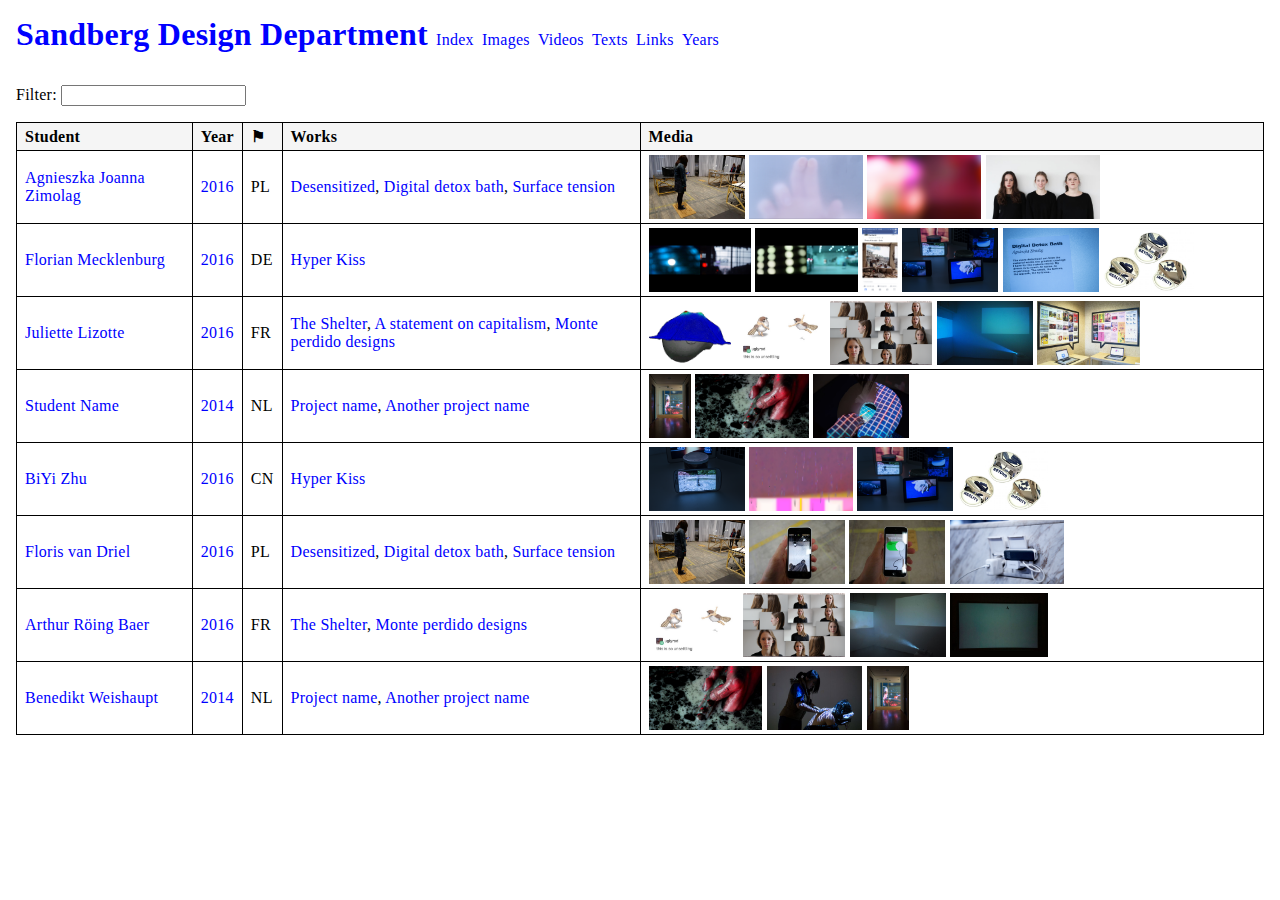
<file: index.html>
<!doctype html>
<html lang="en">
	<head>
		<meta charset="utf-8">

        <title>Sandberg Design Department</title>
		<meta name="description" content="">
		<meta name="viewport" content="width=device-width">

        <link href="styles.css" rel="stylesheet">
	</head>
    <body>
        <header class="site-header">
            <h1 class="site-header__title">
                <a href="./">Sandberg Design Department</a>
            </h1>

            <nav class="site-nav">
                <ul class="nav-items">
                    <li class="nav-item">
                        <a class="nav-item__link" href="./">Index</a>
                    </li>
                    <li class="nav-item">
                        <a class="nav-item__link" href="./images.html">Images</a>
                    </li>
                    <li class="nav-item">
                        <a class="nav-item__link" href="./videos.html">Videos</a>
                    </li>
                    <li class="nav-item">
                        <a class="nav-item__link" href="./texts.html">Texts</a>
                    </li>
                    <li class="nav-item">
                        <a class="nav-item__link" href="./links.html">Links</a>
                    </li>
                    <li class="nav-item">
                        <a class="nav-item__link" href="./years.html">Years</a>
                    </li>
                </ul>
            </nav>
        </header>


        <main class="site-content">




<form class="filter">
    <label>Filter:</label>
    <input class="filter-input" type="search" aria-controls="students">
</form>


<table id="students" class="students">
    

    <thead>
        <tr class="students__header">
            <th data-key="name">Student</th>
            <th data-key="year">Year</th>
            <th data-key="country">⚑</th>
            <th data-key="work">Works</th>
            <th data-key="media">Media</th>
        </tr>
    </thead>

    <tbody>
        
            <tr class="student"
                data-name="Agnieszka Joanna Zimolag" 
                data-country="PL"
                data-work="3"
                data-tags="4"
                data-media="4"
                data-year="2016">
                <td><a href="student.html">Agnieszka Joanna Zimolag</a></td>
                <td>
                    <a href="year.html">
                        2016
                    </a>
                </td>
                <td>PL</td>
                <td>
                    
                        <a href="project.html">Desensitized</a>,
                    
                        <a href="project.html">Digital detox bath</a>,
                    
                        <a href="project.html">Surface tension</a>
                    
                </td>
                <td>
                    
                        <a href="project.html"><img src="imgs/work10.jpg" alt=""></a>
                    
                        <a href="project.html"><img src="imgs/work14.png" alt=""></a>
                    
                        <a href="project.html"><img src="imgs/work15.png" alt=""></a>
                    
                        <a href="project.html"><img src="imgs/work16.jpg" alt=""></a>
                    
                </td>
            </tr>
        
            <tr class="student"
                data-name="Florian Mecklenburg" 
                data-country="DE"
                data-work="1"
                data-tags="3"
                data-media="6"
                data-year="2016">
                <td><a href="student.html">Florian Mecklenburg</a></td>
                <td>
                    <a href="year.html">
                        2016
                    </a>
                </td>
                <td>DE</td>
                <td>
                    
                        <a href="project.html">Hyper Kiss</a>
                    
                </td>
                <td>
                    
                        <a href="project.html"><img src="imgs/work1.png" alt=""></a>
                    
                        <a href="project.html"><img src="imgs/work2.png" alt=""></a>
                    
                        <a href="project.html"><img src="imgs/10.png" alt=""></a>
                    
                        <a href="project.html"><img src="imgs/work7.png" alt=""></a>
                    
                        <a href="project.html"><img src="imgs/work8.png" alt=""></a>
                    
                        <a href="project.html"><img src="imgs/work9.jpg" alt=""></a>
                    
                </td>
            </tr>
        
            <tr class="student"
                data-name="Juliette Lizotte" 
                data-country="FR"
                data-work="3"
                data-tags="4"
                data-media="5"
                data-year="2016">
                <td><a href="student.html">Juliette Lizotte</a></td>
                <td>
                    <a href="year.html">
                        2016
                    </a>
                </td>
                <td>FR</td>
                <td>
                    
                        <a href="project.html">The Shelter</a>,
                    
                        <a href="project.html">A statement on capitalism</a>,
                    
                        <a href="project.html">Monte perdido designs</a>
                    
                </td>
                <td>
                    
                        <a href="project.html"><img src="imgs/9.gif" alt=""></a>
                    
                        <a href="project.html"><img src="imgs/6.jpg" alt=""></a>
                    
                        <a href="project.html"><img src="imgs/work17.png" alt=""></a>
                    
                        <a href="project.html"><img src="imgs/work18.jpg" alt=""></a>
                    
                        <a href="project.html"><img src="imgs/work22.jpg" alt=""></a>
                    
                </td>
            </tr>
        
            <tr class="student"
                data-name="Student Name" 
                data-country="NL"
                data-work="2"
                data-tags="3"
                data-media="3"
                data-year="2014">
                <td><a href="student.html">Student Name</a></td>
                <td>
                    <a href="year.html">
                        2014
                    </a>
                </td>
                <td>NL</td>
                <td>
                    
                        <a href="project.html">Project name</a>,
                    
                        <a href="project.html">Another project name</a>
                    
                </td>
                <td>
                    
                        <a href="project.html"><img src="imgs/work25.jpg" alt=""></a>
                    
                        <a href="project.html"><img src="imgs/work28.png" alt=""></a>
                    
                        <a href="project.html"><img src="imgs/work27.jpg" alt=""></a>
                    
                </td>
            </tr>
        
            <tr class="student"
                data-name="BiYi Zhu" 
                data-country="CN"
                data-work="1"
                data-tags="3"
                data-media="4"
                data-year="2016">
                <td><a href="student.html">BiYi Zhu</a></td>
                <td>
                    <a href="year.html">
                        2016
                    </a>
                </td>
                <td>CN</td>
                <td>
                    
                        <a href="project.html">Hyper Kiss</a>
                    
                </td>
                <td>
                    
                        <a href="project.html"><img src="imgs/work6.png" alt=""></a>
                    
                        <a href="project.html"><img src="imgs/12.png" alt=""></a>
                    
                        <a href="project.html"><img src="imgs/work7.png" alt=""></a>
                    
                        <a href="project.html"><img src="imgs/work9.jpg" alt=""></a>
                    
                </td>
            </tr>
        
            <tr class="student"
                data-name="Floris van Driel" 
                data-country="PL"
                data-work="3"
                data-tags="4"
                data-media="4"
                data-year="2016">
                <td><a href="student.html">Floris van Driel</a></td>
                <td>
                    <a href="year.html">
                        2016
                    </a>
                </td>
                <td>PL</td>
                <td>
                    
                        <a href="project.html">Desensitized</a>,
                    
                        <a href="project.html">Digital detox bath</a>,
                    
                        <a href="project.html">Surface tension</a>
                    
                </td>
                <td>
                    
                        <a href="project.html"><img src="imgs/work10.jpg" alt=""></a>
                    
                        <a href="project.html"><img src="imgs/work11.jpg" alt=""></a>
                    
                        <a href="project.html"><img src="imgs/work12.jpg" alt=""></a>
                    
                        <a href="project.html"><img src="imgs/work13.png" alt=""></a>
                    
                </td>
            </tr>
        
            <tr class="student"
                data-name="Arthur Röing Baer" 
                data-country="FR"
                data-work="2"
                data-tags="4"
                data-media="4"
                data-year="2016">
                <td><a href="student.html">Arthur Röing Baer</a></td>
                <td>
                    <a href="year.html">
                        2016
                    </a>
                </td>
                <td>FR</td>
                <td>
                    
                        <a href="project.html">The Shelter</a>,
                    
                        <a href="project.html">Monte perdido designs</a>
                    
                </td>
                <td>
                    
                        <a href="project.html"><img src="imgs/6.jpg" alt=""></a>
                    
                        <a href="project.html"><img src="imgs/work17.png" alt=""></a>
                    
                        <a href="project.html"><img src="imgs/work20.jpg" alt=""></a>
                    
                        <a href="project.html"><img src="imgs/work21.jpg" alt=""></a>
                    
                </td>
            </tr>
        
            <tr class="student"
                data-name="Benedikt Weishaupt" 
                data-country="NL"
                data-work="2"
                data-tags="3"
                data-media="3"
                data-year="2014">
                <td><a href="student.html">Benedikt Weishaupt</a></td>
                <td>
                    <a href="year.html">
                        2014
                    </a>
                </td>
                <td>NL</td>
                <td>
                    
                        <a href="project.html">Project name</a>,
                    
                        <a href="project.html">Another project name</a>
                    
                </td>
                <td>
                    
                        <a href="project.html"><img src="imgs/work28.png" alt=""></a>
                    
                        <a href="project.html"><img src="imgs/work26.jpg" alt=""></a>
                    
                        <a href="project.html"><img src="imgs/work25.jpg" alt=""></a>
                    
                </td>
            </tr>
        
    </tbody>
</table>










        </main>
        <footer class="site-footer">
            
        </footer>
        <script src="main.js"></script>
    </body>
</html>
</file>
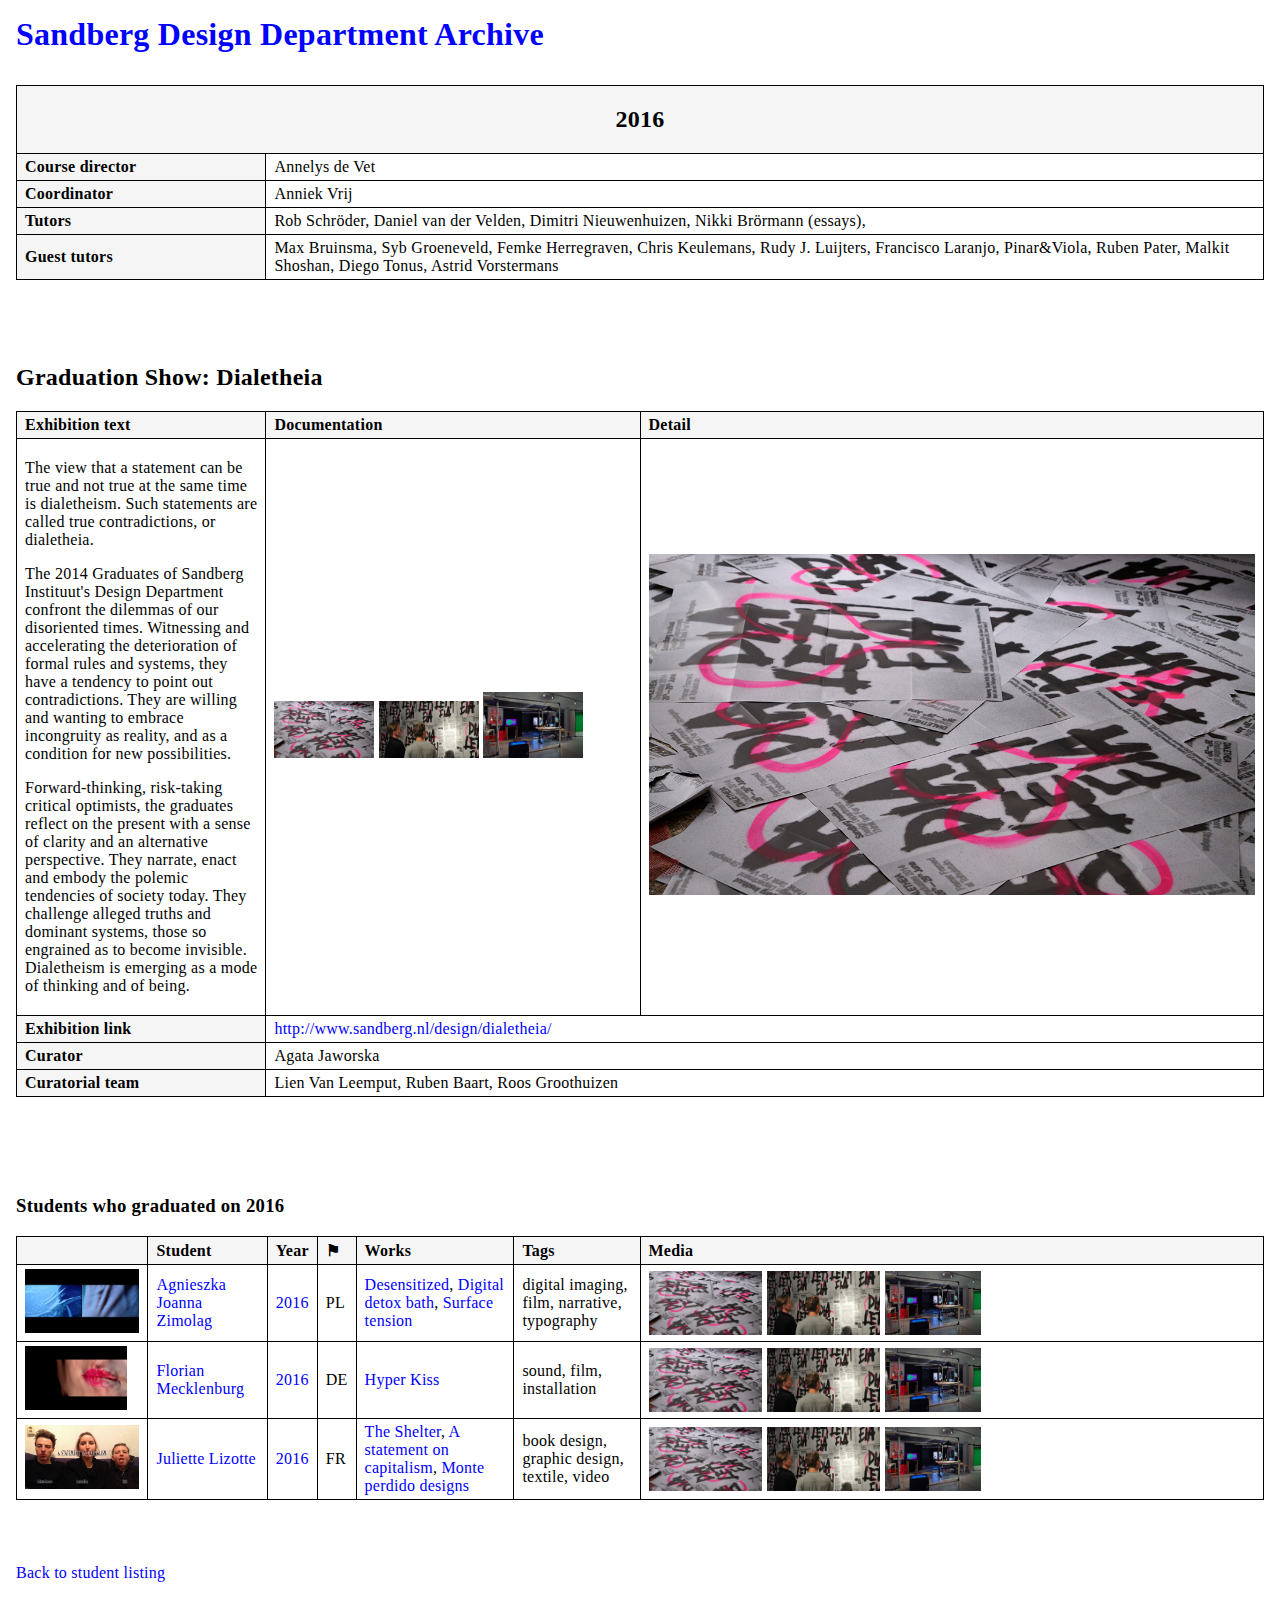
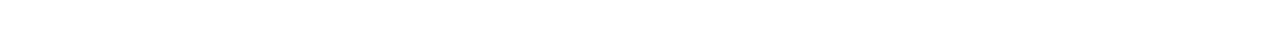
<file: graduation.html>
<!doctype html>
<html lang="en">
	<head>
		<meta charset="utf-8">

        <title>Sandberg Design Department Archive</title>
		<meta name="description" content="">
		<meta name="viewport" content="width=device-width">

        <link href="styles.css" rel="stylesheet">
	</head>
    <body>
        <header class="site-header">
            <h1 class="site-header__title">
                <a href="./">Sandberg Design Department Archive</a>
            </h1>
        </header>

        <main class="site-content">
            
                <a href="#" class="yearbook__link">Download yearbook 2015-2016</a>
            

<table class="year">
    <caption class="graduation__title">
        <h2>2016</h2>
    </caption>

    <tbody>
        <tr>
            <td>Course director</td>
            <td>Annelys de Vet</td>
        </tr>
        <tr>
            <td>Coordinator</td>
            <td>Anniek Vrij</td>
        </tr>
        <tr>
            <td>Tutors</td>
            <td>Rob Schröder, Daniel van der Velden, Dimitri Nieuwenhuizen, Nikki Brörmann (essays),</td>
        </tr>
        <tr>
            <td>Guest tutors</td>
            <td>Max Bruinsma, Syb Groeneveld, Femke Herregraven, Chris Keulemans, Rudy J. Luijters, Francisco Laranjo, Pinar&amp;Viola, Ruben Pater, Malkit Shoshan, Diego Tonus, Astrid Vorstermans</td>
        </tr>
    </tbody>
</table>

<table class="graduation">
    <caption class="graduation__title">
        <h2>Graduation Show: Dialetheia</h2>
    </caption>

    <colgroup>
        <col class="graduation__text">
        <col class="graduation__documentation">
        <col class="graduation__image">
    </colgroup>

    <thead>
        <tr>
            <th>Exhibition text</th>
            <th>Documentation</th>
            <th>Detail</th>
        </tr>
    </thead>

    <tbody>
        <tr>
            <td>
                <p>The view that a statement can be true and not true at the same time is dialetheism. Such statements are called true contradictions, or dialetheia.</p><p>The 2014 Graduates of Sandberg Instituut's Design Department confront the dilemmas of our disoriented times. Witnessing and accelerating the deterioration of formal rules and systems, they have a tendency to point out contradictions. They are willing and wanting to embrace incongruity as reality, and as a condition for new possibilities.</p><p>Forward-thinking, risk-taking critical optimists, the graduates reflect on the present with a sense of clarity and an alternative perspective. They narrate, enact and embody the polemic tendencies of society today. They challenge alleged truths and dominant systems, those so engrained as to become invisible. Dialetheism is emerging as a mode of thinking and of being.</p>
            </td>

            <td>
                <ul class="documentation__list">
                
                    <li class="documentation__item">
                        <img src="imgs/1.jpg" alt="">
                    </li>
                
                    <li class="documentation__item">
                        <img src="imgs/2.jpg" alt="">
                    </li>
                
                    <li class="documentation__item">
                        <img src="imgs/3.jpg" alt="">
                    </li>
                
                </ul>
            </td>

            <td>
                <img src="imgs/1.jpg" alt="">
            </td>
        </tr>
    </tbody>

    <tfoot>
        
        <tr>
            <td>Exhibition link</td>
            <td colspan="2">
                <a href='http://www.sandberg.nl/design/dialetheia/'>http://www.sandberg.nl/design/dialetheia/</a>
            </td>
        </tr>
        
        <tr>
            <td>Curator</td>
            <td colspan="2">
                Agata Jaworska
            </td>
        </tr>
        
        <tr>
            <td>Curatorial team</td>
            <td colspan="2">
                Lien Van Leemput, Ruben Baart, Roos Groothuizen
            </td>
        </tr>
        
    </tfoot>
</table>


<table class="students">
    
    <caption class="students__title">
        <h3>Students who graduated on 2016</h3>
    </caption>
    

    <thead>
        <tr class="students__header">
            <th></th>
            <th data-key="name">Student</th>
            <th data-key="year">Year</th>
            <th data-key="country">⚑</th>
            <th data-key="work">Works</th>
            <th data-key="tags">Tags</th>
            <th data-key="media">Media</th>
        </tr>
    </thead>

    <tbody>
        
            <tr class="student"
                data-name="Agnieszka Joanna Zimolag" 
                data-country="PL"
                data-work="3"
                data-tags="4"
                data-media="3"
                data-year="2016">
                <td><img src="imgs/avatar1.png" alt=""></td>
                <td><a href="student.html">Agnieszka Joanna Zimolag</a></td>
                <td>
                    <a href="graduation.html">
                        2016
                    </a>
                </td>
                <td>PL</td>
                <td>
                    
                        <a href="project.html">Desensitized</a>,
                    
                        <a href="project.html">Digital detox bath</a>,
                    
                        <a href="project.html">Surface tension</a>
                    
                </td>
                <td>
                    
                        digital imaging,
                    
                        film,
                    
                        narrative,
                    
                        typography
                    
                </td>
                <td>
                    
                        <img src="imgs/1.jpg" alt="">
                    
                        <img src="imgs/2.jpg" alt="">
                    
                        <img src="imgs/3.jpg" alt="">
                    
                </td>
            </tr>
        
            <tr class="student"
                data-name="Florian Mecklenburg" 
                data-country="DE"
                data-work="1"
                data-tags="3"
                data-media="3"
                data-year="2016">
                <td><img src="imgs/avatar2.png" alt=""></td>
                <td><a href="student.html">Florian Mecklenburg</a></td>
                <td>
                    <a href="graduation.html">
                        2016
                    </a>
                </td>
                <td>DE</td>
                <td>
                    
                        <a href="project.html">Hyper Kiss</a>
                    
                </td>
                <td>
                    
                        sound,
                    
                        film,
                    
                        installation
                    
                </td>
                <td>
                    
                        <img src="imgs/1.jpg" alt="">
                    
                        <img src="imgs/2.jpg" alt="">
                    
                        <img src="imgs/3.jpg" alt="">
                    
                </td>
            </tr>
        
            <tr class="student"
                data-name="Juliette Lizotte" 
                data-country="FR"
                data-work="3"
                data-tags="4"
                data-media="3"
                data-year="2016">
                <td><img src="imgs/avatar3.png" alt=""></td>
                <td><a href="student.html">Juliette Lizotte</a></td>
                <td>
                    <a href="graduation.html">
                        2016
                    </a>
                </td>
                <td>FR</td>
                <td>
                    
                        <a href="project.html">The Shelter</a>,
                    
                        <a href="project.html">A statement on capitalism</a>,
                    
                        <a href="project.html">Monte perdido designs</a>
                    
                </td>
                <td>
                    
                        book design,
                    
                        graphic design,
                    
                        textile,
                    
                        video
                    
                </td>
                <td>
                    
                        <img src="imgs/1.jpg" alt="">
                    
                        <img src="imgs/2.jpg" alt="">
                    
                        <img src="imgs/3.jpg" alt="">
                    
                </td>
            </tr>
        
    </tbody>
</table>




        </main>
        <footer class="site-footer">
            
                
                    <a class="footer-link" href="./">
                        Back to student listing
                    </a>
                
            
        </footer>
        <script src="main.js"></script>
    </body>
</html>
</file>
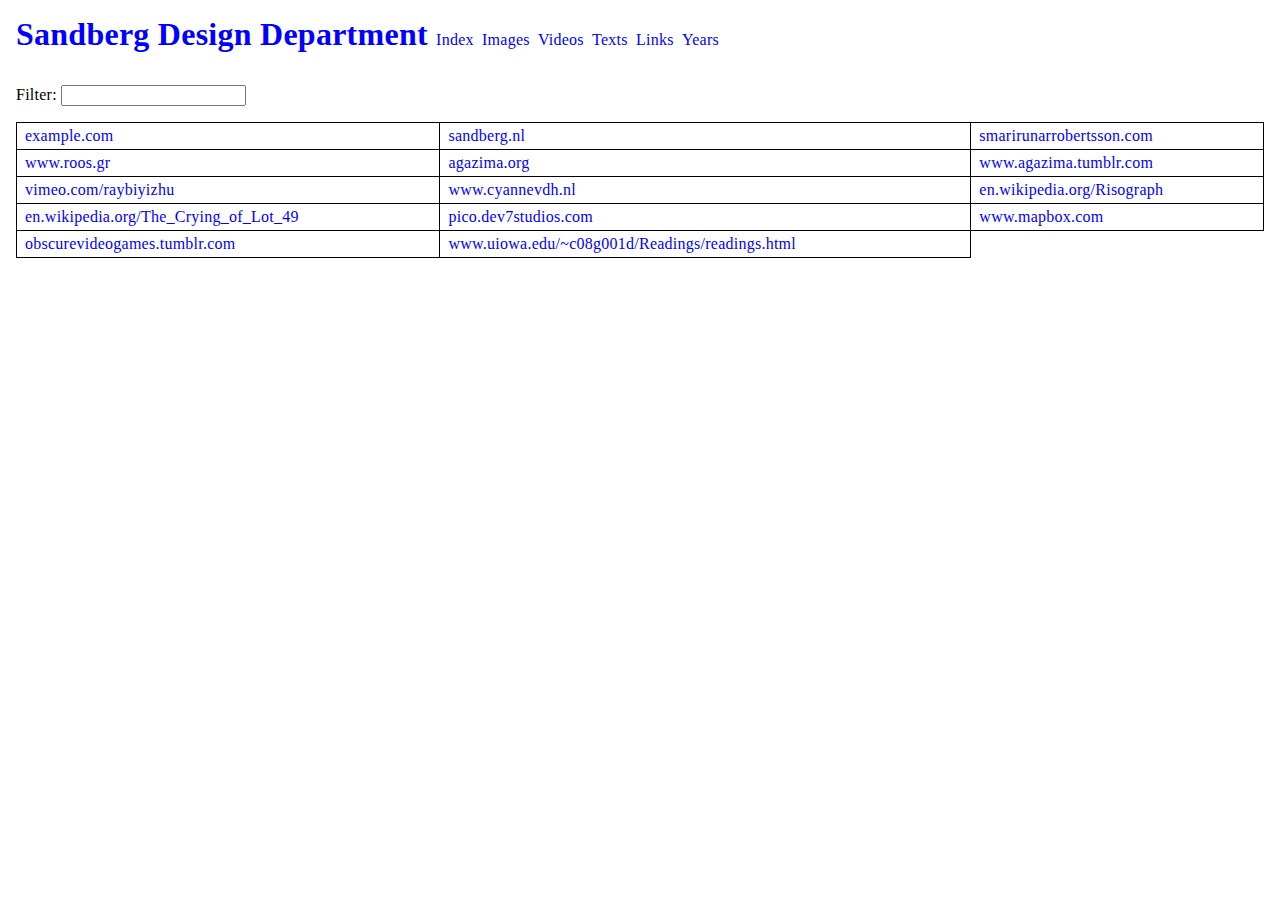
<file: links.html>
<!doctype html>
<html lang="en">
	<head>
		<meta charset="utf-8">

        <title>Sandberg Design Department</title>
		<meta name="description" content="">
		<meta name="viewport" content="width=device-width">

        <link href="styles.css" rel="stylesheet">
	</head>
    <body>
        <header class="site-header">
            <h1 class="site-header__title">
                <a href="./">Sandberg Design Department</a>
            </h1>

            <nav class="site-nav">
                <ul class="nav-items">
                    <li class="nav-item">
                        <a class="nav-item__link" href="./">Index</a>
                    </li>
                    <li class="nav-item">
                        <a class="nav-item__link" href="./images.html">Images</a>
                    </li>
                    <li class="nav-item">
                        <a class="nav-item__link" href="./videos.html">Videos</a>
                    </li>
                    <li class="nav-item">
                        <a class="nav-item__link" href="./texts.html">Texts</a>
                    </li>
                    <li class="nav-item">
                        <a class="nav-item__link" href="./links.html">Links</a>
                    </li>
                    <li class="nav-item">
                        <a class="nav-item__link" href="./years.html">Years</a>
                    </li>
                </ul>
            </nav>
        </header>


        <main class="site-content">







<form class="filter">
    <label>Filter:</label>
    <input class="filter-input" type="search" aria-controls="links" data-filter="cells">
</form>

<table class="links">
    
        <tr>
        <td>
            <a href="http://example.com">example.com</a>
        </td>
        
    
        
        <td>
            <a href="http://sandberg.nl">sandberg.nl</a>
        </td>
        
    
        
        <td>
            <a href="http://smarirunarrobertsson.com">smarirunarrobertsson.com</a>
        </td>
        </tr>
    
        <tr>
        <td>
            <a href="http://www.roos.gr">www.roos.gr</a>
        </td>
        
    
        
        <td>
            <a href="http://agazima.org">agazima.org</a>
        </td>
        
    
        
        <td>
            <a href="http://www.agazima.tumblr.com">www.agazima.tumblr.com</a>
        </td>
        </tr>
    
        <tr>
        <td>
            <a href="http://vimeo.com/raybiyizhu">vimeo.com/raybiyizhu</a>
        </td>
        
    
        
        <td>
            <a href="http://www.cyannevdh.nl">www.cyannevdh.nl</a>
        </td>
        
    
        
        <td>
            <a href="http://en.wikipedia.org/Risograph">en.wikipedia.org/Risograph</a>
        </td>
        </tr>
    
        <tr>
        <td>
            <a href="http://en.wikipedia.org/The_Crying_of_Lot_49">en.wikipedia.org/The_Crying_of_Lot_49</a>
        </td>
        
    
        
        <td>
            <a href="http://pico.dev7studios.com">pico.dev7studios.com</a>
        </td>
        
    
        
        <td>
            <a href="http://www.mapbox.com">www.mapbox.com</a>
        </td>
        </tr>
    
        <tr>
        <td>
            <a href="http://obscurevideogames.tumblr.com">obscurevideogames.tumblr.com</a>
        </td>
        
    
        
        <td>
            <a href="http://www.uiowa.edu/~c08g001d/Readings/readings.html">www.uiowa.edu/~c08g001d/Readings/readings.html</a>
        </td>
        
    
</table>





        </main>
        <footer class="site-footer">
            
        </footer>
        <script src="main.js"></script>
    </body>
</html>
</file>
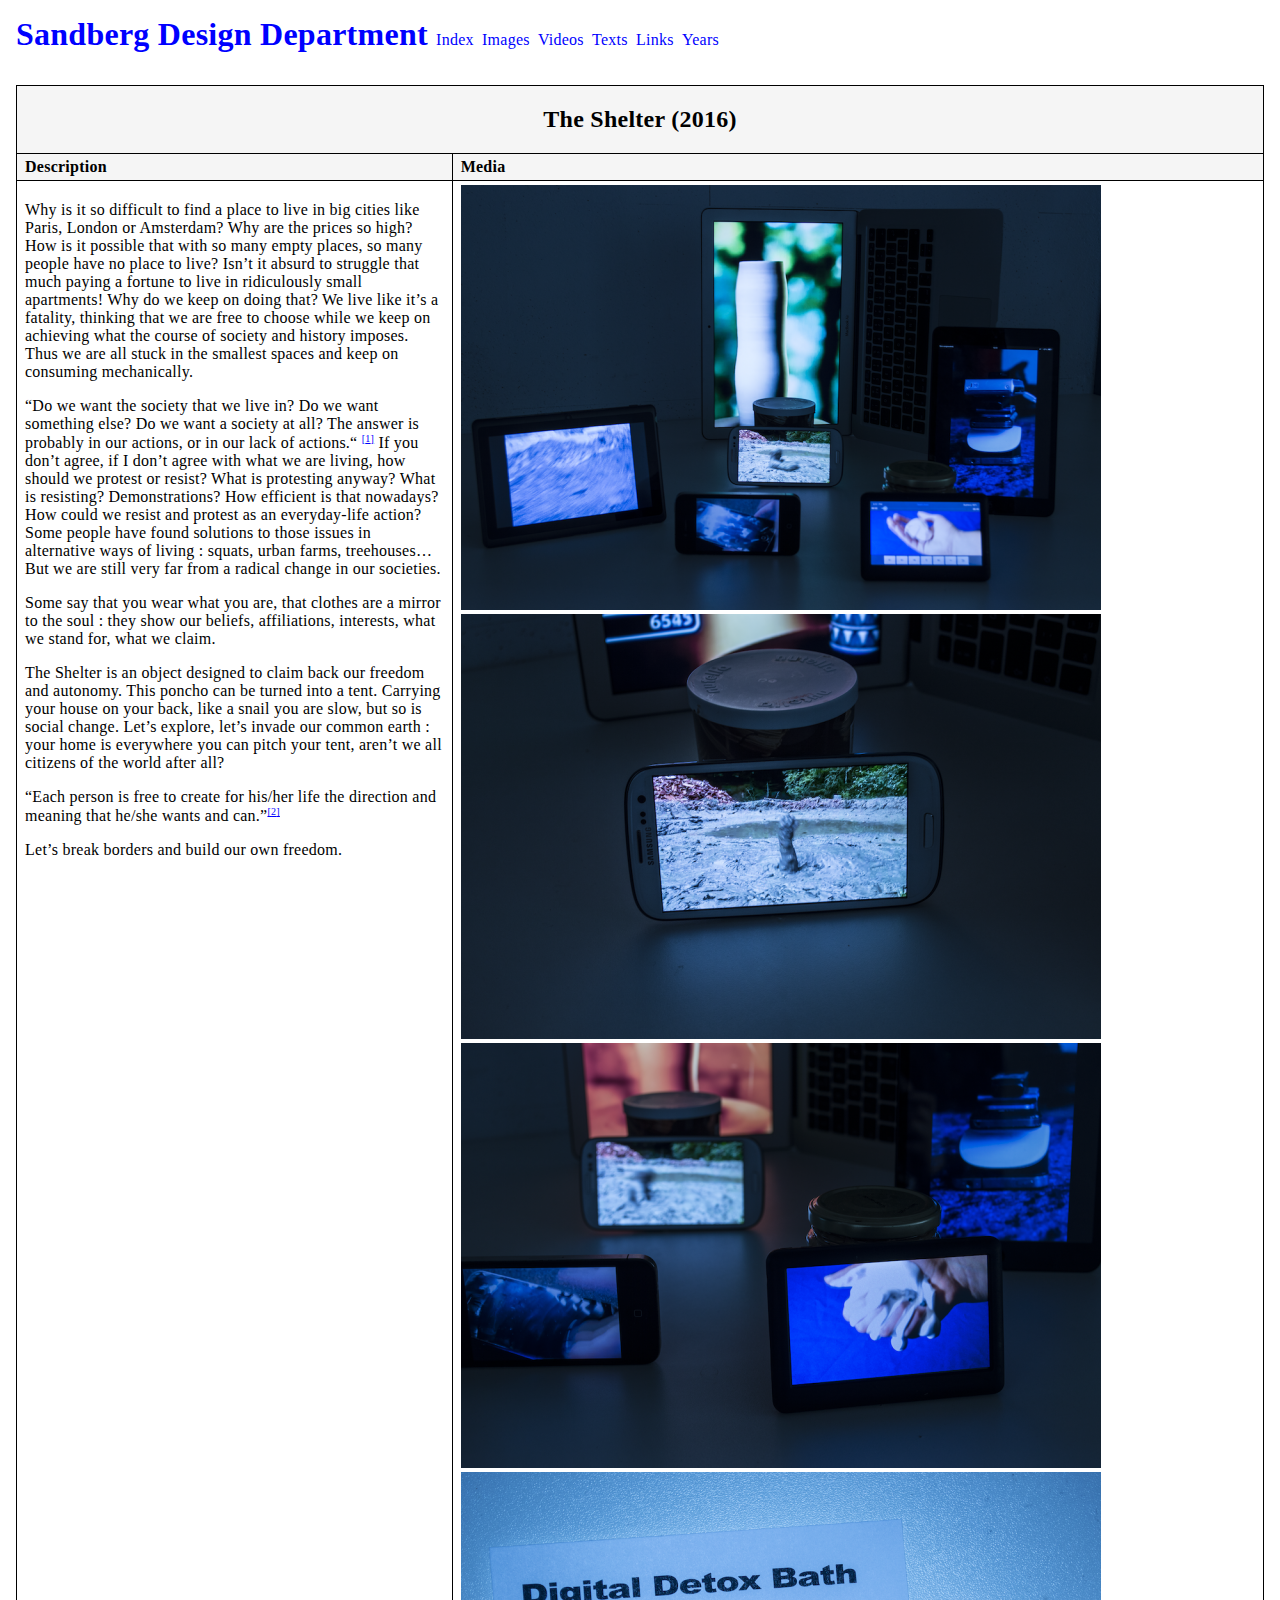
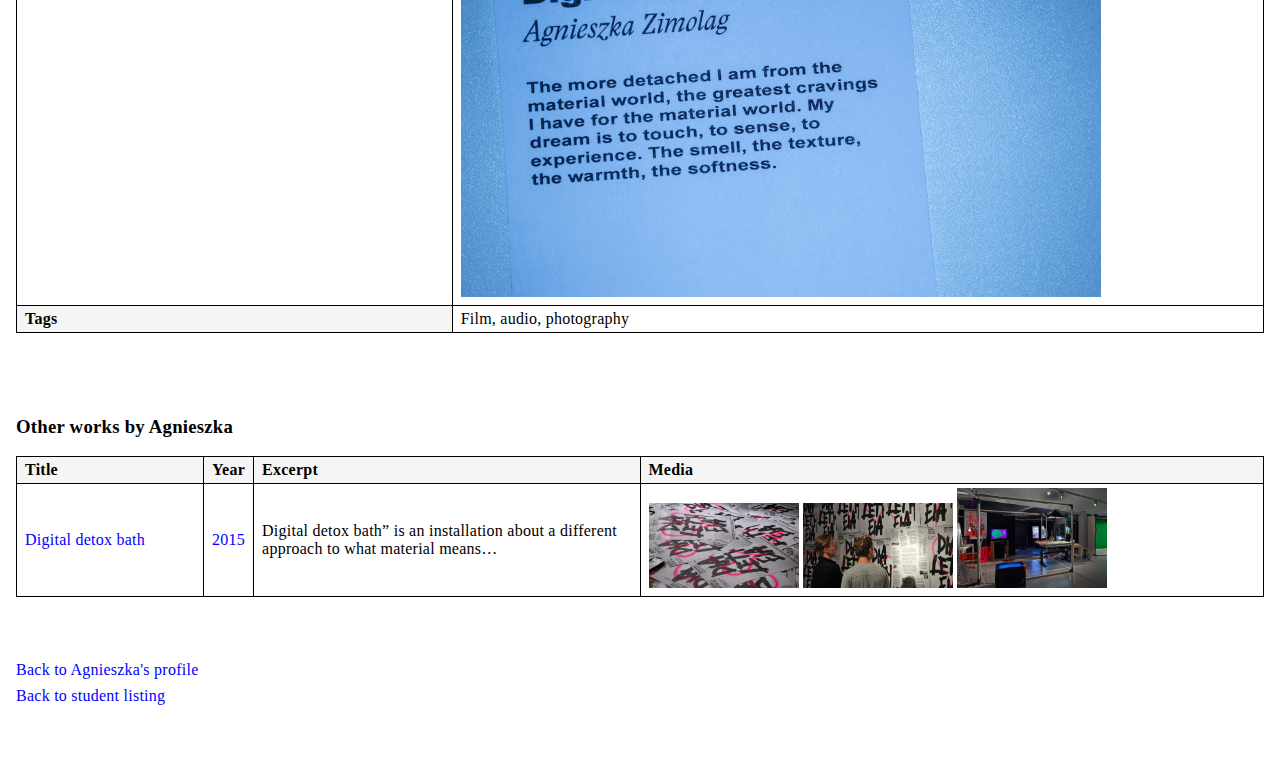
<file: project.html>
<!doctype html>
<html lang="en">
	<head>
		<meta charset="utf-8">

        <title>Sandberg Design Department</title>
		<meta name="description" content="">
		<meta name="viewport" content="width=device-width">

        <link href="styles.css" rel="stylesheet">
	</head>
    <body>
        <header class="site-header">
            <h1 class="site-header__title">
                <a href="./">Sandberg Design Department</a>
            </h1>

            <nav class="site-nav">
                <ul class="nav-items">
                    <li class="nav-item">
                        <a class="nav-item__link" href="./">Index</a>
                    </li>
                    <li class="nav-item">
                        <a class="nav-item__link" href="./images.html">Images</a>
                    </li>
                    <li class="nav-item">
                        <a class="nav-item__link" href="./videos.html">Videos</a>
                    </li>
                    <li class="nav-item">
                        <a class="nav-item__link" href="./texts.html">Texts</a>
                    </li>
                    <li class="nav-item">
                        <a class="nav-item__link" href="./links.html">Links</a>
                    </li>
                    <li class="nav-item">
                        <a class="nav-item__link" href="./years.html">Years</a>
                    </li>
                </ul>
            </nav>
        </header>


        <main class="site-content">




<table class="single-project">
    <caption class="single-project__title">
        <h2>The Shelter (2016)</h2>
    </caption>

    <colgroup>
        <col class="single-project__description">
        <col class="single-project__media">
    </colgroup>

    <thead>
        <tr>
            <th>Description</th>
            <th>Media</th>
        </tr>
    </thead>

    <tbody>
        <tr>
            <td><p>Why is it so difficult to find a place to live in big cities like Paris, London or Amsterdam? Why are the prices so high? How is it possible that with so many empty places, so many people have no place to live? Isn’t it absurd to struggle that much paying a fortune to live in ridiculously small apartments! Why do we keep on doing that? We live like it’s a fatality, thinking that we are free to choose while we keep on achieving what the course of society and history imposes. Thus we are all stuck in the smallest spaces and keep on consuming mechanically.</p><p>“Do we want the society that we live in? Do we want something else? Do we want a society at all? The answer is probably in our actions, or in our lack of actions.“ <a class='footnote-link'>1</a> If you don’t agree, if I don’t agree with what we are living, how should we protest or resist? What is protesting anyway? What is resisting? Demonstrations? How efficient is that nowadays? How could we resist and protest as an everyday-life action? Some people have found solutions to those issues in alternative ways of living : squats, urban farms, treehouses… But we are still very far from a radical change in our societies.</p><p>Some say that you wear what you are, that clothes are a mirror to the soul : they show our beliefs, affiliations, interests, what we stand for, what we claim.</p><p>The Shelter is an object designed to claim back our freedom and autonomy. This poncho can be turned into a tent. Carrying your house on your back, like a snail you are slow, but so is social change. Let’s explore, let’s invade our common earth : your home is everywhere you can pitch your tent, aren’t we all citizens of the world after all?</p><p>“Each person is free to create for his/her life the direction and meaning that he/she wants and can.”<a class='footnote-link'>2</a></p> <p>Let’s break borders and build our own freedom.</p></td>
            <td>
                
                    <img src="imgs/work5.png" alt="">
                
                    <img src="imgs/work6.png" alt="">
                
                    <img src="imgs/work7.png" alt="">
                
                    <img src="imgs/work8.png" alt="">
                
            </td>
        </tr>
    </tbody>
    <tfoot>
        
        <tr>
            <td>Tags</td>
            <td colspan="2">
                Film, audio, photography
            </td>
        </tr>
        
    </tfoot>
</table>



<table class="projects">
    
    <caption class="projects__title">
        <h3>Other works by Agnieszka</h3>
    </caption>
    

    <colgroup>
        <col class="project__title">
        <col>
        <col>
        <col class="project__media">
    </colgroup>

    <thead>
        <tr>
            <th>Title</th>
            <th>Year</th>
            <th>Excerpt</th>
            <th>Media</th>
        </tr>
    </thead>
    <tbody>
        
        <tr class="project">
            <td><a href="project.html">Digital detox bath</a></td>
            <td><a href="year.html">2015</a></td>
            <td>Digital detox bath” is an installation about a different approach to what material means…</td>
            <td>
                
                    <a href="project.html"><img src="imgs/1.jpg" alt=""></a>
                
                    <a href="project.html"><img src="imgs/2.jpg" alt=""></a>
                
                    <a href="project.html"><img src="imgs/3.jpg" alt=""></a>
                
            </td>
        </tr>
        
</table>







        </main>
        <footer class="site-footer">
            
                
                    <a class="footer-link" href="./student.html">
                        Back to Agnieszka's profile 
                    </a>
                
                    <a class="footer-link" href="./">
                        Back to student listing
                    </a>
                
            
        </footer>
        <script src="main.js"></script>
    </body>
</html>
</file>
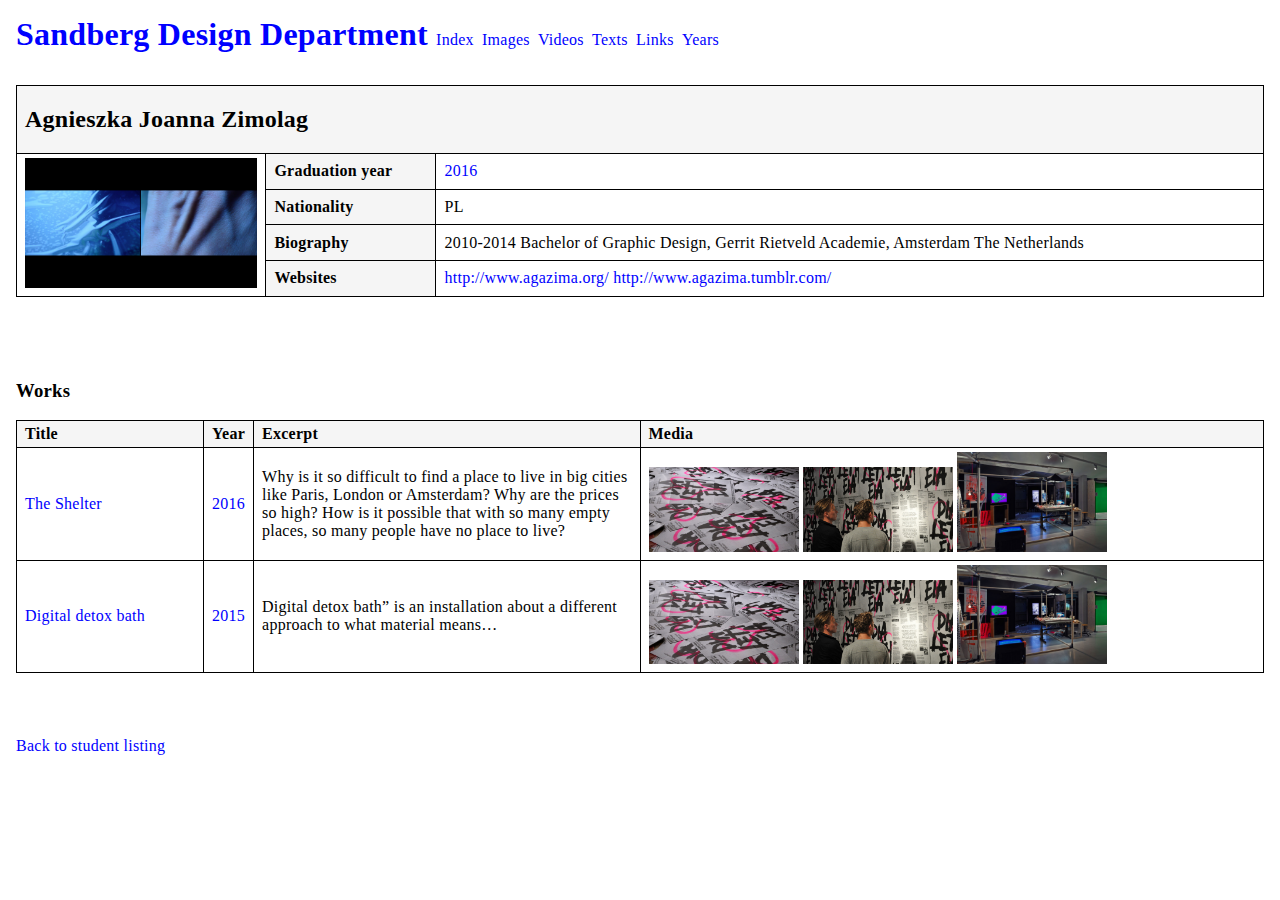
<file: student.html>
<!doctype html>
<html lang="en">
	<head>
		<meta charset="utf-8">

        <title>Sandberg Design Department</title>
		<meta name="description" content="">
		<meta name="viewport" content="width=device-width">

        <link href="styles.css" rel="stylesheet">
	</head>
    <body>
        <header class="site-header">
            <h1 class="site-header__title">
                <a href="./">Sandberg Design Department</a>
            </h1>

            <nav class="site-nav">
                <ul class="nav-items">
                    <li class="nav-item">
                        <a class="nav-item__link" href="./">Index</a>
                    </li>
                    <li class="nav-item">
                        <a class="nav-item__link" href="./images.html">Images</a>
                    </li>
                    <li class="nav-item">
                        <a class="nav-item__link" href="./videos.html">Videos</a>
                    </li>
                    <li class="nav-item">
                        <a class="nav-item__link" href="./texts.html">Texts</a>
                    </li>
                    <li class="nav-item">
                        <a class="nav-item__link" href="./links.html">Links</a>
                    </li>
                    <li class="nav-item">
                        <a class="nav-item__link" href="./years.html">Years</a>
                    </li>
                </ul>
            </nav>
        </header>


        <main class="site-content">



<table class="single-student">
    <caption class="single-student__title">
        <h2>Agnieszka Joanna Zimolag</h2>
    </caption>

    <colgroup>
        <col class="single-student__avatar">
        <col class="single-student__key">
        <col class="single-student__value">
    </colgroup>

    <thead>
        <tr>
            <th class="hacky-th" colspan="3"></th>
        </tr>
    </thead>

    <tbody>
        <tr>
            <td rowspan="6" class="single-student__avatar">
                <img src="imgs/avatar1.png" alt="">
            </td>
        </tr>
        <tr>
            <td>Graduation year</td>
            <td>
                <a href="year.html">
                    2016
                </a>
            </td>
        </tr>
        <tr>
            <td>Nationality</td>
            <td>PL</td>
        </tr>
        <tr>
            <td>Biography</td>
            <td>2010-2014 Bachelor of Graphic Design, Gerrit Rietveld Academie, Amsterdam The Netherlands</td>
        </tr>
        <tr>
            <td>Websites</td>
            <td>
                
                    <a href="http://www.agazima.org/">http://www.agazima.org/</a>
                
                    <a href="http://www.agazima.tumblr.com/">http://www.agazima.tumblr.com/</a>
                
            </td>
        </tr>
    </tbody>
</table>



<table class="projects">
    
    <caption class="projects__title">
        <h3>Works</h3>
    </caption>
    

    <colgroup>
        <col class="project__title">
        <col>
        <col>
        <col class="project__media">
    </colgroup>

    <thead>
        <tr>
            <th>Title</th>
            <th>Year</th>
            <th>Excerpt</th>
            <th>Media</th>
        </tr>
    </thead>
    <tbody>
        
        <tr class="project">
            <td><a href="project.html">The Shelter</a></td>
            <td><a href="year.html">2016</a></td>
            <td>Why is it so difficult to find a place to live in big cities like Paris, London or Amsterdam? Why are the prices so high? How is it possible that with so many empty places, so many people have no place to live?</td>
            <td>
                
                    <a href="project.html"><img src="imgs/1.jpg" alt=""></a>
                
                    <a href="project.html"><img src="imgs/2.jpg" alt=""></a>
                
                    <a href="project.html"><img src="imgs/3.jpg" alt=""></a>
                
            </td>
        </tr>
        
        <tr class="project">
            <td><a href="project.html">Digital detox bath</a></td>
            <td><a href="year.html">2015</a></td>
            <td>Digital detox bath” is an installation about a different approach to what material means…</td>
            <td>
                
                    <a href="project.html"><img src="imgs/1.jpg" alt=""></a>
                
                    <a href="project.html"><img src="imgs/2.jpg" alt=""></a>
                
                    <a href="project.html"><img src="imgs/3.jpg" alt=""></a>
                
            </td>
        </tr>
        
</table>







        </main>
        <footer class="site-footer">
            
                
                    <a class="footer-link" href="./">
                        Back to student listing
                    </a>
                
            
        </footer>
        <script src="main.js"></script>
    </body>
</html>
</file>
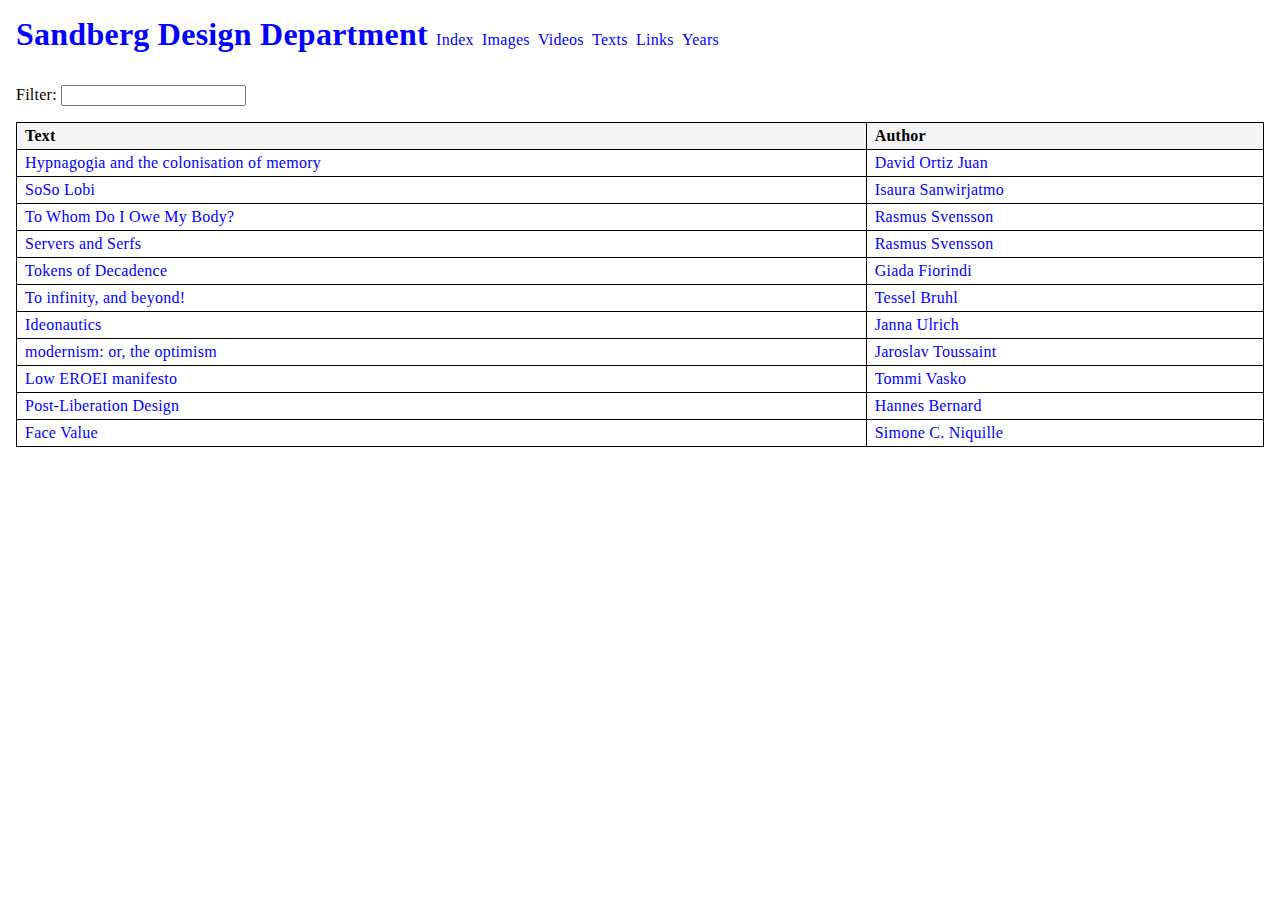
<file: texts.html>
<!doctype html>
<html lang="en">
	<head>
		<meta charset="utf-8">

        <title>Sandberg Design Department</title>
		<meta name="description" content="">
		<meta name="viewport" content="width=device-width">

        <link href="styles.css" rel="stylesheet">
	</head>
    <body>
        <header class="site-header">
            <h1 class="site-header__title">
                <a href="./">Sandberg Design Department</a>
            </h1>

            <nav class="site-nav">
                <ul class="nav-items">
                    <li class="nav-item">
                        <a class="nav-item__link" href="./">Index</a>
                    </li>
                    <li class="nav-item">
                        <a class="nav-item__link" href="./images.html">Images</a>
                    </li>
                    <li class="nav-item">
                        <a class="nav-item__link" href="./videos.html">Videos</a>
                    </li>
                    <li class="nav-item">
                        <a class="nav-item__link" href="./texts.html">Texts</a>
                    </li>
                    <li class="nav-item">
                        <a class="nav-item__link" href="./links.html">Links</a>
                    </li>
                    <li class="nav-item">
                        <a class="nav-item__link" href="./years.html">Years</a>
                    </li>
                </ul>
            </nav>
        </header>


        <main class="site-content">










<form class="filter">
    <label>Filter:</label>
    <input class="filter-input" type="search" aria-controls="texts">
</form>

<table class="texts">
    <tr>
        <th>Text</th>
        <th>Author</th>
    </tr>
    
        <tr class="text">
            <td>
                <a href="http://http://sandberg.nl/design/essays/2015/david-juan-ortiz/">Hypnagogia and the colonisation of memory</a>
            </td>
            <td>
                <a href="student.html">David Ortiz Juan</a>
            </td>
        </tr>
    
        <tr class="text">
            <td>
                <a href="http://http://sandberg.nl/design/essays/2015/isaura-sanwirjatmo/">SoSo Lobi</a>
            </td>
            <td>
                <a href="student.html">Isaura Sanwirjatmo</a>
            </td>
        </tr>
    
        <tr class="text">
            <td>
                <a href="http://http://sandberg.nl/design/essays/2015/isaura-sanwirjatmo/">To Whom Do I Owe My Body?</a>
            </td>
            <td>
                <a href="student.html">Rasmus Svensson</a>
            </td>
        </tr>
    
        <tr class="text">
            <td>
                <a href="http://http://sandberg.nl/design/essays/2015/isaura-sanwirjatmo/">Servers and Serfs</a>
            </td>
            <td>
                <a href="student.html">Rasmus Svensson</a>
            </td>
        </tr>
    
        <tr class="text">
            <td>
                <a href="http://http://sandberg.nl/design/essays/2015/isaura-sanwirjatmo/">Tokens of Decadence</a>
            </td>
            <td>
                <a href="student.html">Giada Fiorindi</a>
            </td>
        </tr>
    
        <tr class="text">
            <td>
                <a href="http://http://sandberg.nl/design/essays/2015/isaura-sanwirjatmo/">To infinity, and beyond!</a>
            </td>
            <td>
                <a href="student.html">Tessel Bruhl</a>
            </td>
        </tr>
    
        <tr class="text">
            <td>
                <a href="http://http://sandberg.nl/design/essays/2015/janna-ulrich/">Ideonautics</a>
            </td>
            <td>
                <a href="student.html">Janna Ulrich</a>
            </td>
        </tr>
    
        <tr class="text">
            <td>
                <a href="http://http://sandberg.nl/design/essays/2015/janna-ulrich/">modernism: or, the optimism</a>
            </td>
            <td>
                <a href="student.html">Jaroslav Toussaint</a>
            </td>
        </tr>
    
        <tr class="text">
            <td>
                <a href="http://http://sandberg.nl/design/essays/2015/janna-ulrich/">Low EROEI manifesto</a>
            </td>
            <td>
                <a href="student.html">Tommi Vasko</a>
            </td>
        </tr>
    
        <tr class="text">
            <td>
                <a href="http://http://sandberg.nl/design/essays/2015/janna-ulrich/">Post-Liberation Design</a>
            </td>
            <td>
                <a href="student.html">Hannes Bernard</a>
            </td>
        </tr>
    
        <tr class="text">
            <td>
                <a href="http://http://sandberg.nl/design/essays/2015/janna-ulrich/">Face Value</a>
            </td>
            <td>
                <a href="student.html">Simone C. Niquille</a>
            </td>
        </tr>
    
</table>


        </main>
        <footer class="site-footer">
            
        </footer>
        <script src="main.js"></script>
    </body>
</html>
</file>
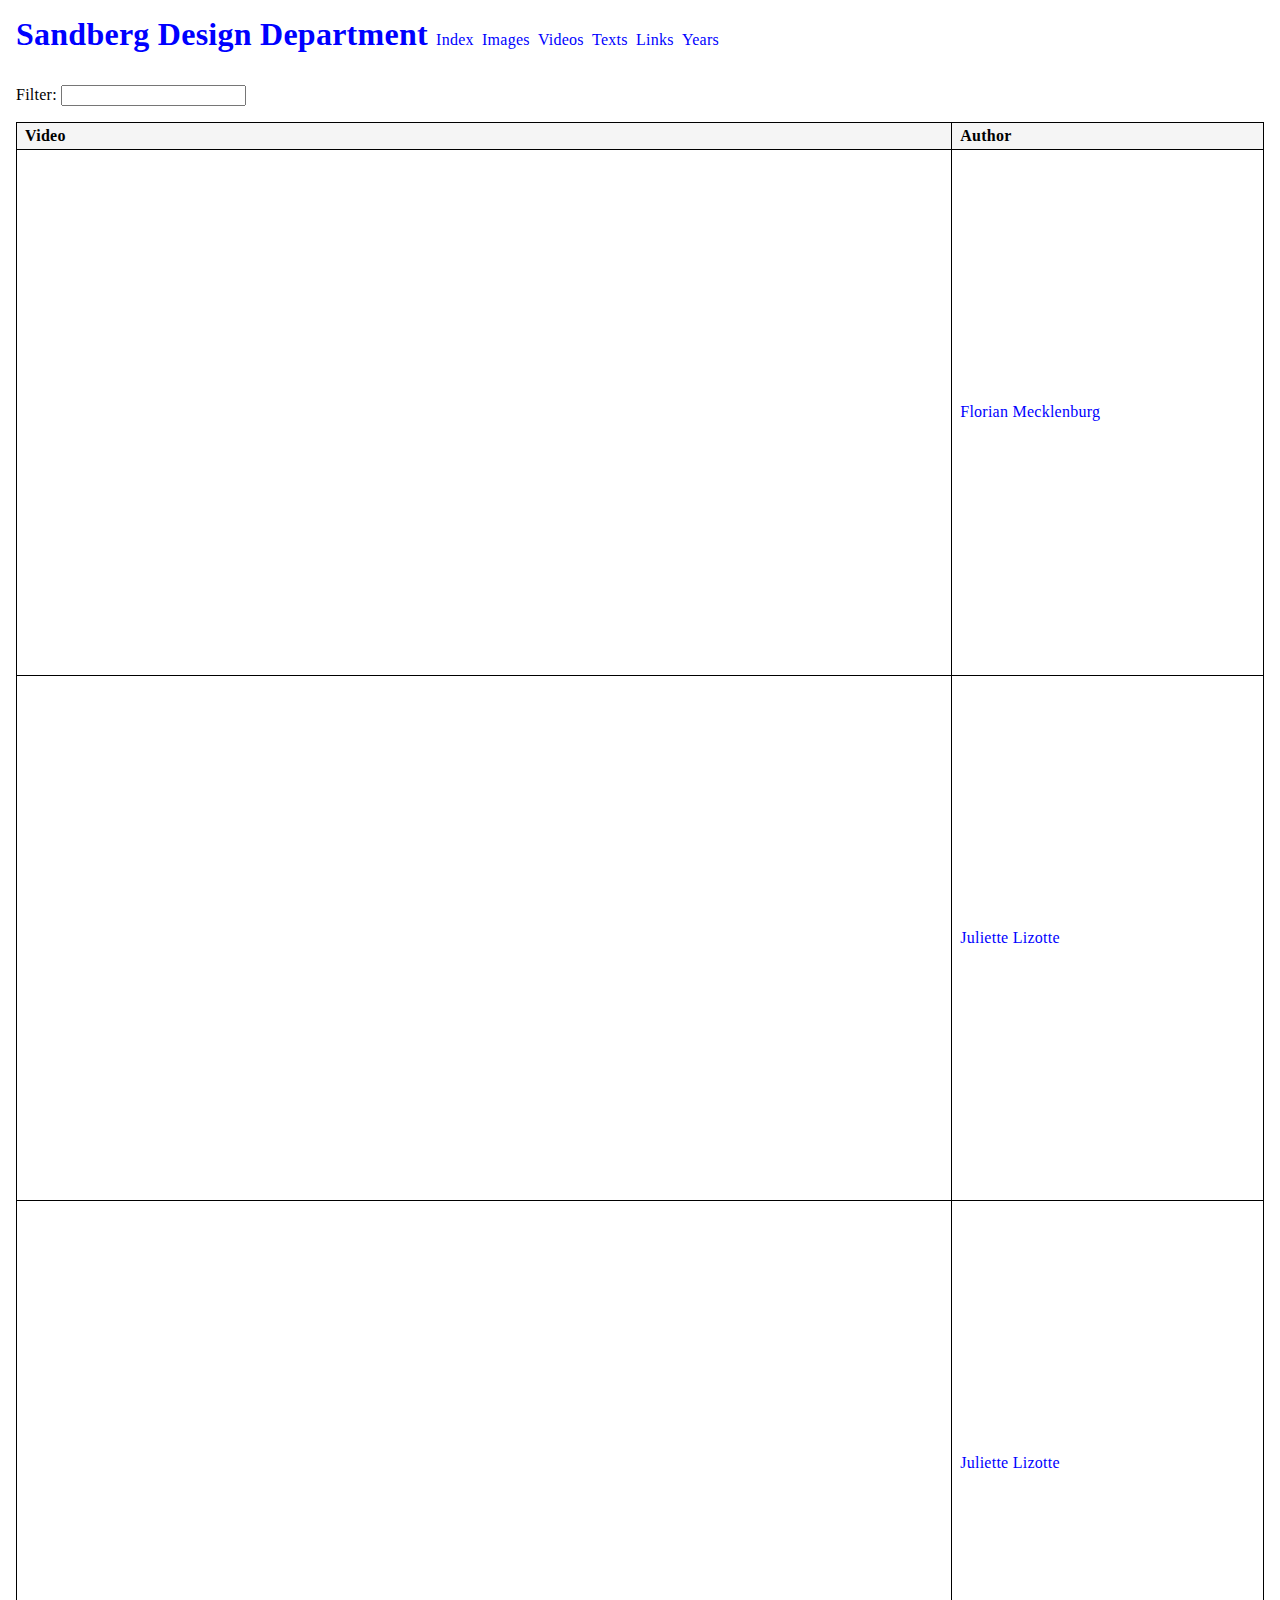
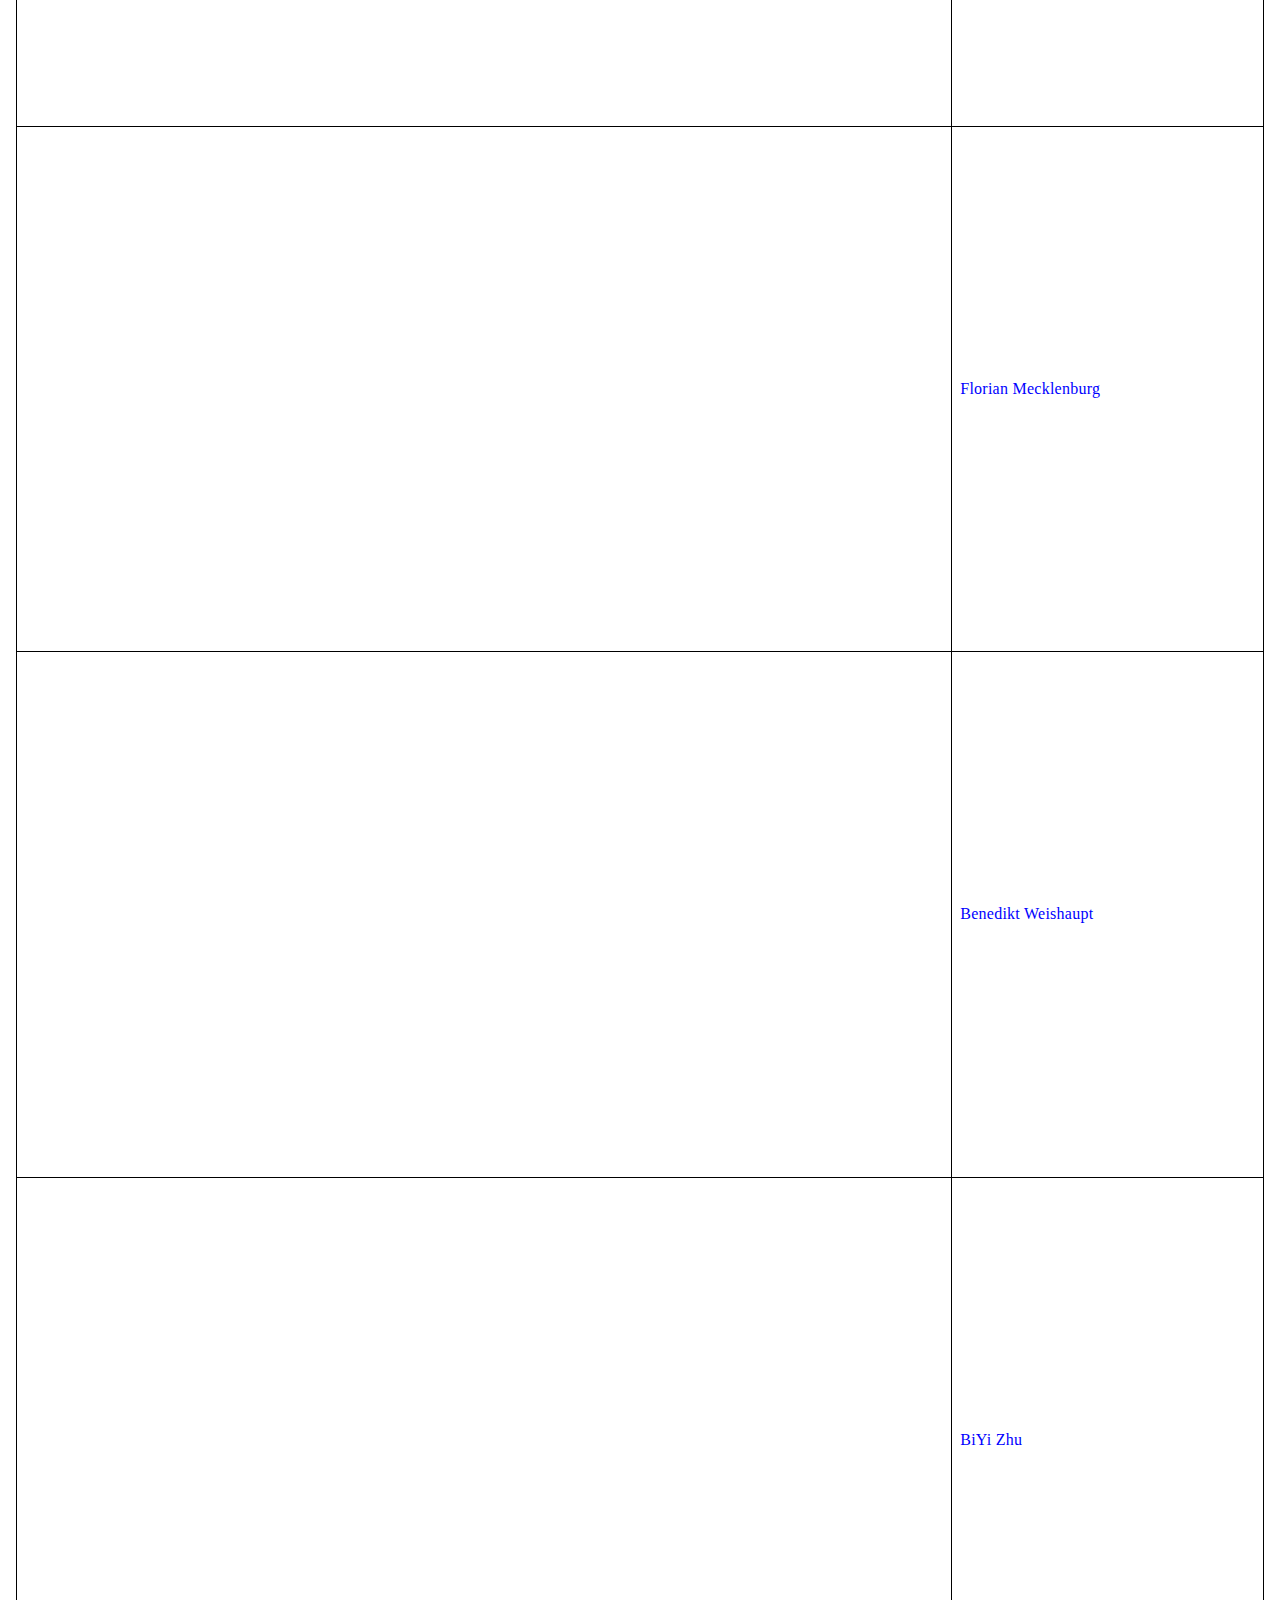
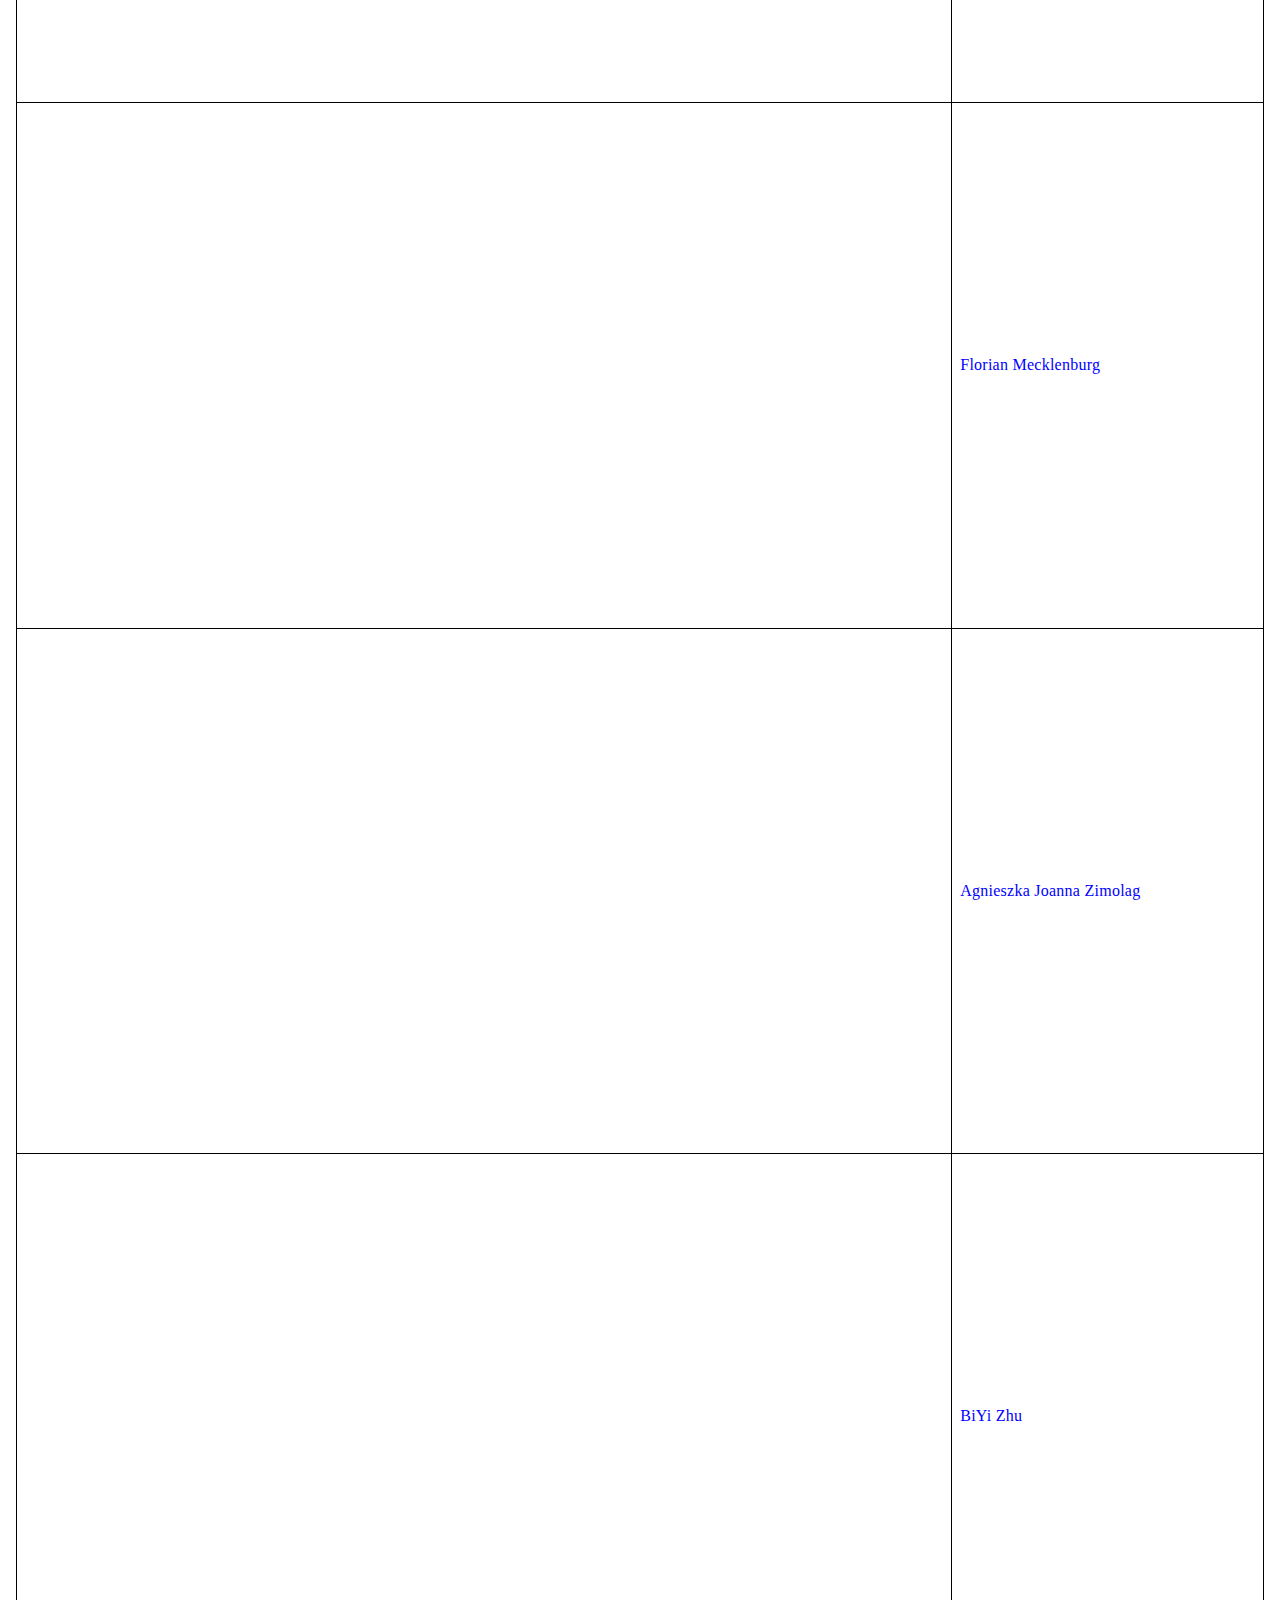
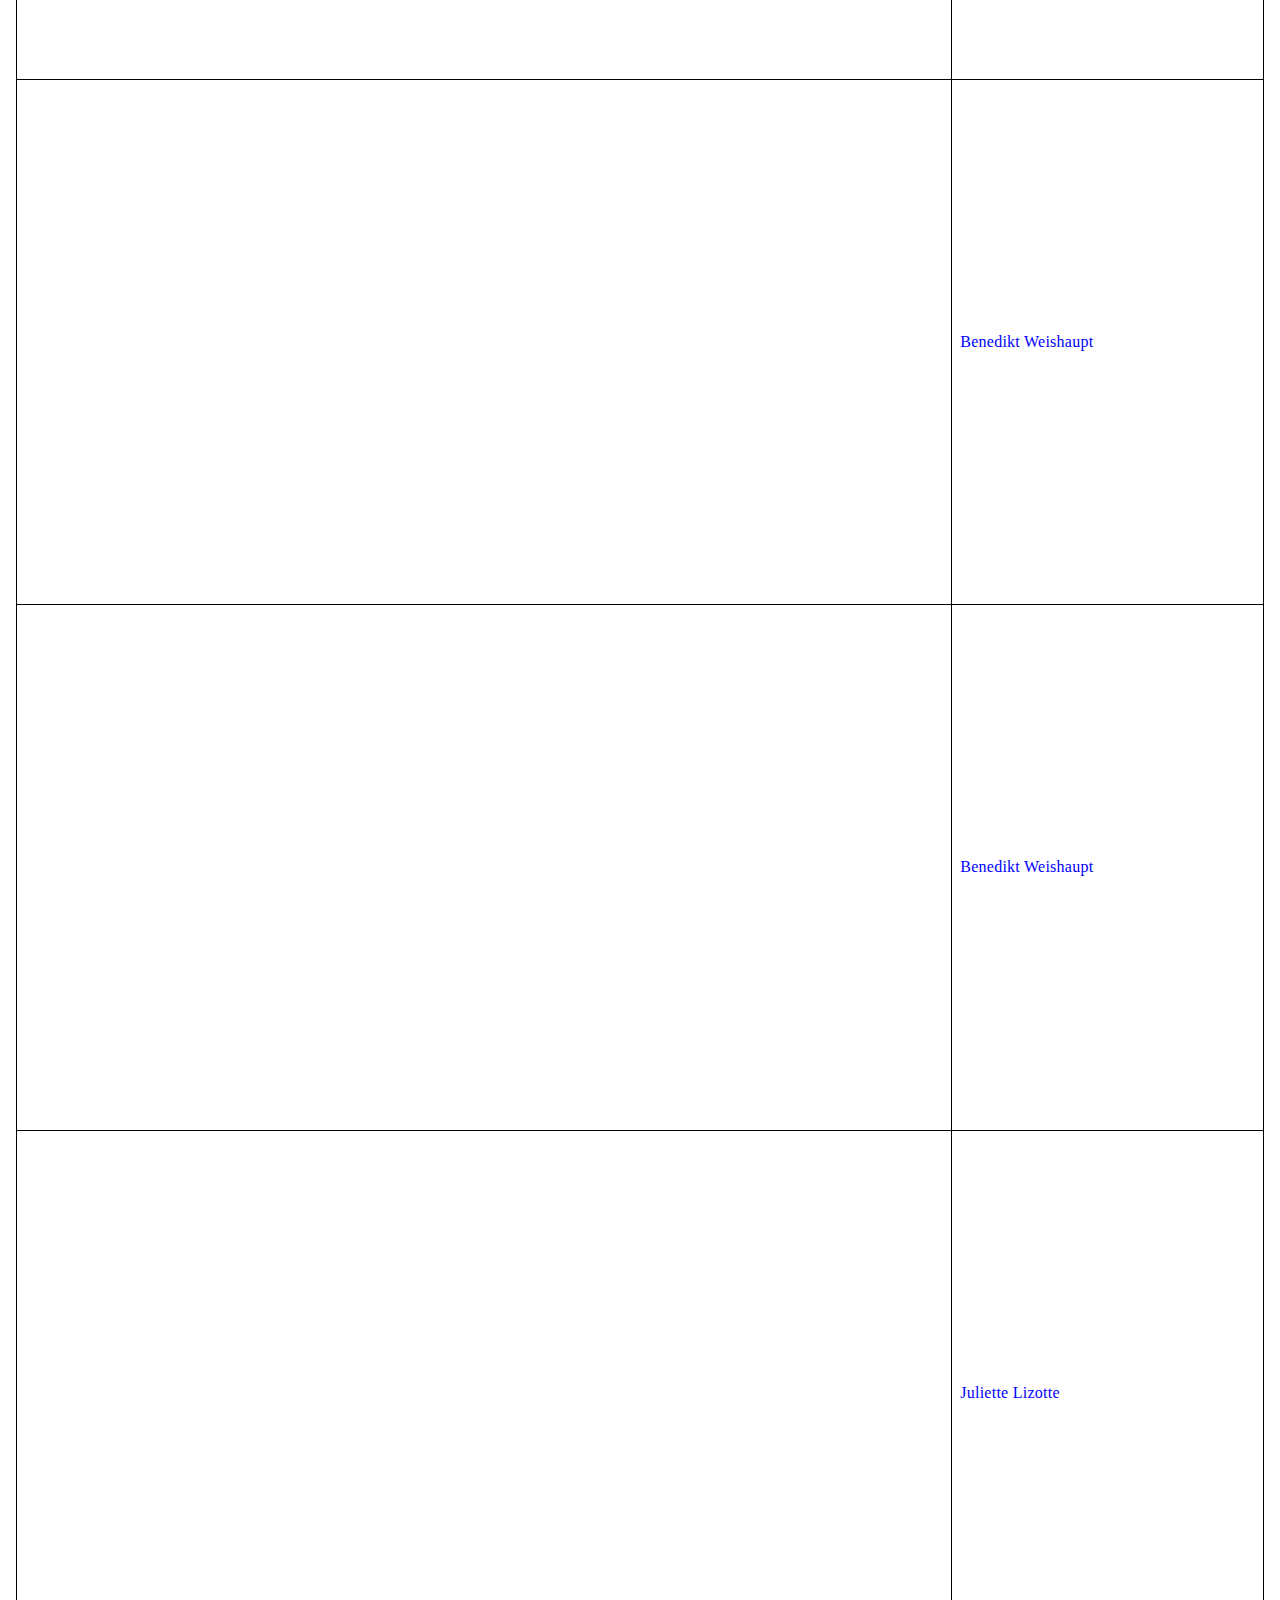
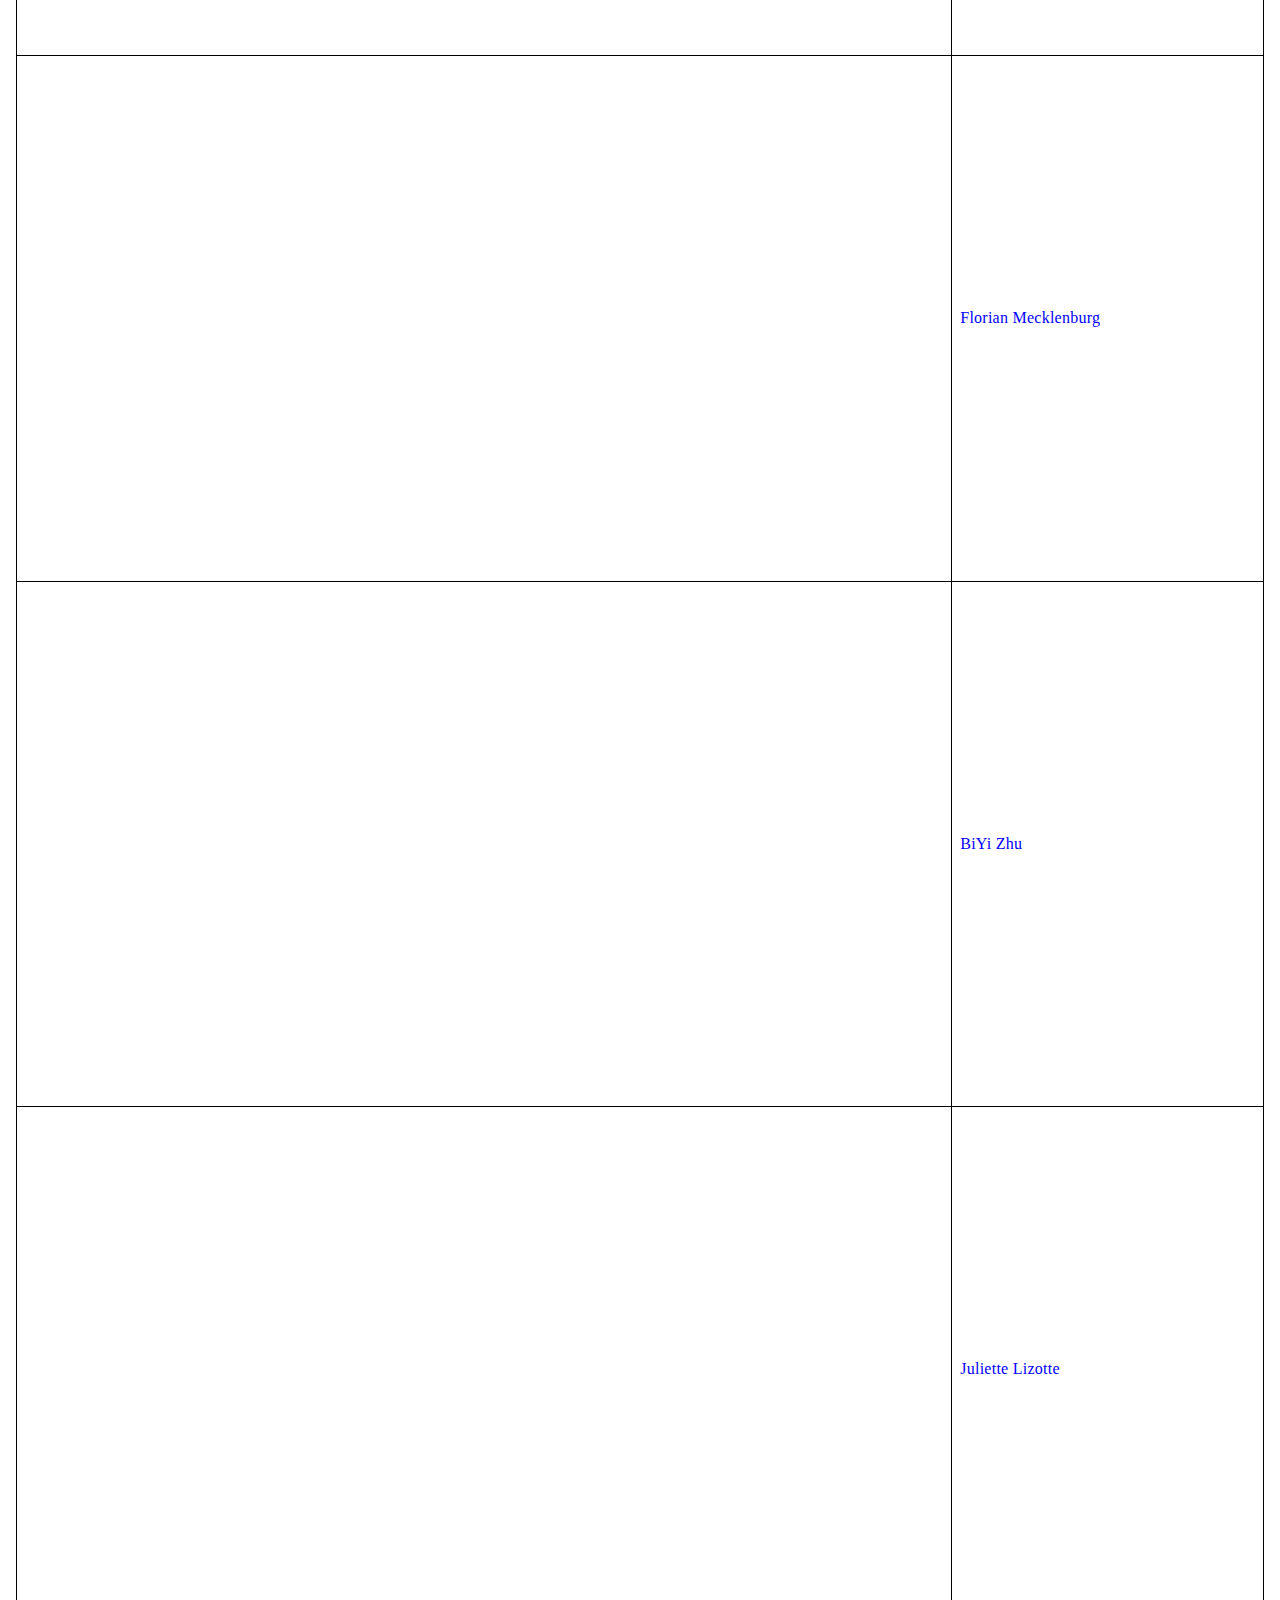
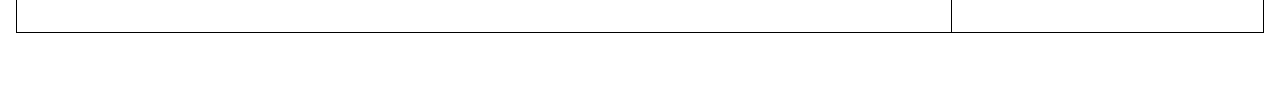
<file: videos.html>
<!doctype html>
<html lang="en">
	<head>
		<meta charset="utf-8">

        <title>Sandberg Design Department</title>
		<meta name="description" content="">
		<meta name="viewport" content="width=device-width">

        <link href="styles.css" rel="stylesheet">
	</head>
    <body>
        <header class="site-header">
            <h1 class="site-header__title">
                <a href="./">Sandberg Design Department</a>
            </h1>

            <nav class="site-nav">
                <ul class="nav-items">
                    <li class="nav-item">
                        <a class="nav-item__link" href="./">Index</a>
                    </li>
                    <li class="nav-item">
                        <a class="nav-item__link" href="./images.html">Images</a>
                    </li>
                    <li class="nav-item">
                        <a class="nav-item__link" href="./videos.html">Videos</a>
                    </li>
                    <li class="nav-item">
                        <a class="nav-item__link" href="./texts.html">Texts</a>
                    </li>
                    <li class="nav-item">
                        <a class="nav-item__link" href="./links.html">Links</a>
                    </li>
                    <li class="nav-item">
                        <a class="nav-item__link" href="./years.html">Years</a>
                    </li>
                </ul>
            </nav>
        </header>


        <main class="site-content">








<form class="filter">
    <label>Filter:</label>
    <input class="filter-input" type="search" aria-controls="video-listing">
</form>

<table class="video-listing">
    <tr>
        <th>Video</th>
        <th>Author</th>
    </tr>
    
        <tr>
            <td class="video-listing__column">
                <div class="video-listing__container">
                    <iframe class="video-listing__frame" src="https://player.vimeo.com/video/145288035?color=000000&title=0&byline=0&portrait=0" frameborder="0" allowfullscreen></iframe>
                </div>
            </td>
            <td>
                <a href="student.html">Florian Mecklenburg</a>
            </td>
        </tr>
    
        <tr>
            <td class="video-listing__column">
                <div class="video-listing__container">
                    <iframe class="video-listing__frame" src="https://player.vimeo.com/video/106910848?color=000000&title=0&byline=0&portrait=0" frameborder="0" allowfullscreen></iframe>
                </div>
            </td>
            <td>
                <a href="student.html">Juliette Lizotte</a>
            </td>
        </tr>
    
        <tr>
            <td class="video-listing__column">
                <div class="video-listing__container">
                    <iframe class="video-listing__frame" src="https://player.vimeo.com/video/146828691?color=000000&title=0&byline=0&portrait=0" frameborder="0" allowfullscreen></iframe>
                </div>
            </td>
            <td>
                <a href="student.html">Juliette Lizotte</a>
            </td>
        </tr>
    
        <tr>
            <td class="video-listing__column">
                <div class="video-listing__container">
                    <iframe class="video-listing__frame" src="https://player.vimeo.com/video/130756251?color=000000&title=0&byline=0&portrait=0" frameborder="0" allowfullscreen></iframe>
                </div>
            </td>
            <td>
                <a href="student.html">Florian Mecklenburg</a>
            </td>
        </tr>
    
        <tr>
            <td class="video-listing__column">
                <div class="video-listing__container">
                    <iframe class="video-listing__frame" src="https://player.vimeo.com/video/130111552?color=000000&title=0&byline=0&portrait=0" frameborder="0" allowfullscreen></iframe>
                </div>
            </td>
            <td>
                <a href="student.html">Benedikt Weishaupt</a>
            </td>
        </tr>
    
        <tr>
            <td class="video-listing__column">
                <div class="video-listing__container">
                    <iframe class="video-listing__frame" src="https://player.vimeo.com/video/116429643?color=000000&title=0&byline=0&portrait=0" frameborder="0" allowfullscreen></iframe>
                </div>
            </td>
            <td>
                <a href="student.html">BiYi Zhu</a>
            </td>
        </tr>
    
        <tr>
            <td class="video-listing__column">
                <div class="video-listing__container">
                    <iframe class="video-listing__frame" src="https://player.vimeo.com/video/122513622?color=000000&title=0&byline=0&portrait=0" frameborder="0" allowfullscreen></iframe>
                </div>
            </td>
            <td>
                <a href="student.html">Florian Mecklenburg</a>
            </td>
        </tr>
    
        <tr>
            <td class="video-listing__column">
                <div class="video-listing__container">
                    <iframe class="video-listing__frame" src="https://player.vimeo.com/video/120817492?color=000000&title=0&byline=0&portrait=0" frameborder="0" allowfullscreen></iframe>
                </div>
            </td>
            <td>
                <a href="student.html">Agnieszka Joanna Zimolag</a>
            </td>
        </tr>
    
        <tr>
            <td class="video-listing__column">
                <div class="video-listing__container">
                    <iframe class="video-listing__frame" src="https://player.vimeo.com/video/114117059?color=000000&title=0&byline=0&portrait=0" frameborder="0" allowfullscreen></iframe>
                </div>
            </td>
            <td>
                <a href="student.html">BiYi Zhu</a>
            </td>
        </tr>
    
        <tr>
            <td class="video-listing__column">
                <div class="video-listing__container">
                    <iframe class="video-listing__frame" src="https://player.vimeo.com/video/146846641?color=000000&title=0&byline=0&portrait=0" frameborder="0" allowfullscreen></iframe>
                </div>
            </td>
            <td>
                <a href="student.html">Benedikt Weishaupt</a>
            </td>
        </tr>
    
        <tr>
            <td class="video-listing__column">
                <div class="video-listing__container">
                    <iframe class="video-listing__frame" src="https://player.vimeo.com/video/46508584?color=000000&title=0&byline=0&portrait=0" frameborder="0" allowfullscreen></iframe>
                </div>
            </td>
            <td>
                <a href="student.html">Benedikt Weishaupt</a>
            </td>
        </tr>
    
        <tr>
            <td class="video-listing__column">
                <div class="video-listing__container">
                    <iframe class="video-listing__frame" src="https://player.vimeo.com/video/145647116?color=000000&title=0&byline=0&portrait=0" frameborder="0" allowfullscreen></iframe>
                </div>
            </td>
            <td>
                <a href="student.html">Juliette Lizotte</a>
            </td>
        </tr>
    
        <tr>
            <td class="video-listing__column">
                <div class="video-listing__container">
                    <iframe class="video-listing__frame" src="https://player.vimeo.com/video/15739042?color=000000&title=0&byline=0&portrait=0" frameborder="0" allowfullscreen></iframe>
                </div>
            </td>
            <td>
                <a href="student.html">Florian Mecklenburg</a>
            </td>
        </tr>
    
        <tr>
            <td class="video-listing__column">
                <div class="video-listing__container">
                    <iframe class="video-listing__frame" src="https://player.vimeo.com/video/152877677?color=000000&title=0&byline=0&portrait=0" frameborder="0" allowfullscreen></iframe>
                </div>
            </td>
            <td>
                <a href="student.html">BiYi Zhu</a>
            </td>
        </tr>
    
        <tr>
            <td class="video-listing__column">
                <div class="video-listing__container">
                    <iframe class="video-listing__frame" src="https://player.vimeo.com/video/96510036?color=000000&title=0&byline=0&portrait=0" frameborder="0" allowfullscreen></iframe>
                </div>
            </td>
            <td>
                <a href="student.html">Juliette Lizotte</a>
            </td>
        </tr>
    
</table>




        </main>
        <footer class="site-footer">
            
        </footer>
        <script src="main.js"></script>
    </body>
</html>
</file>
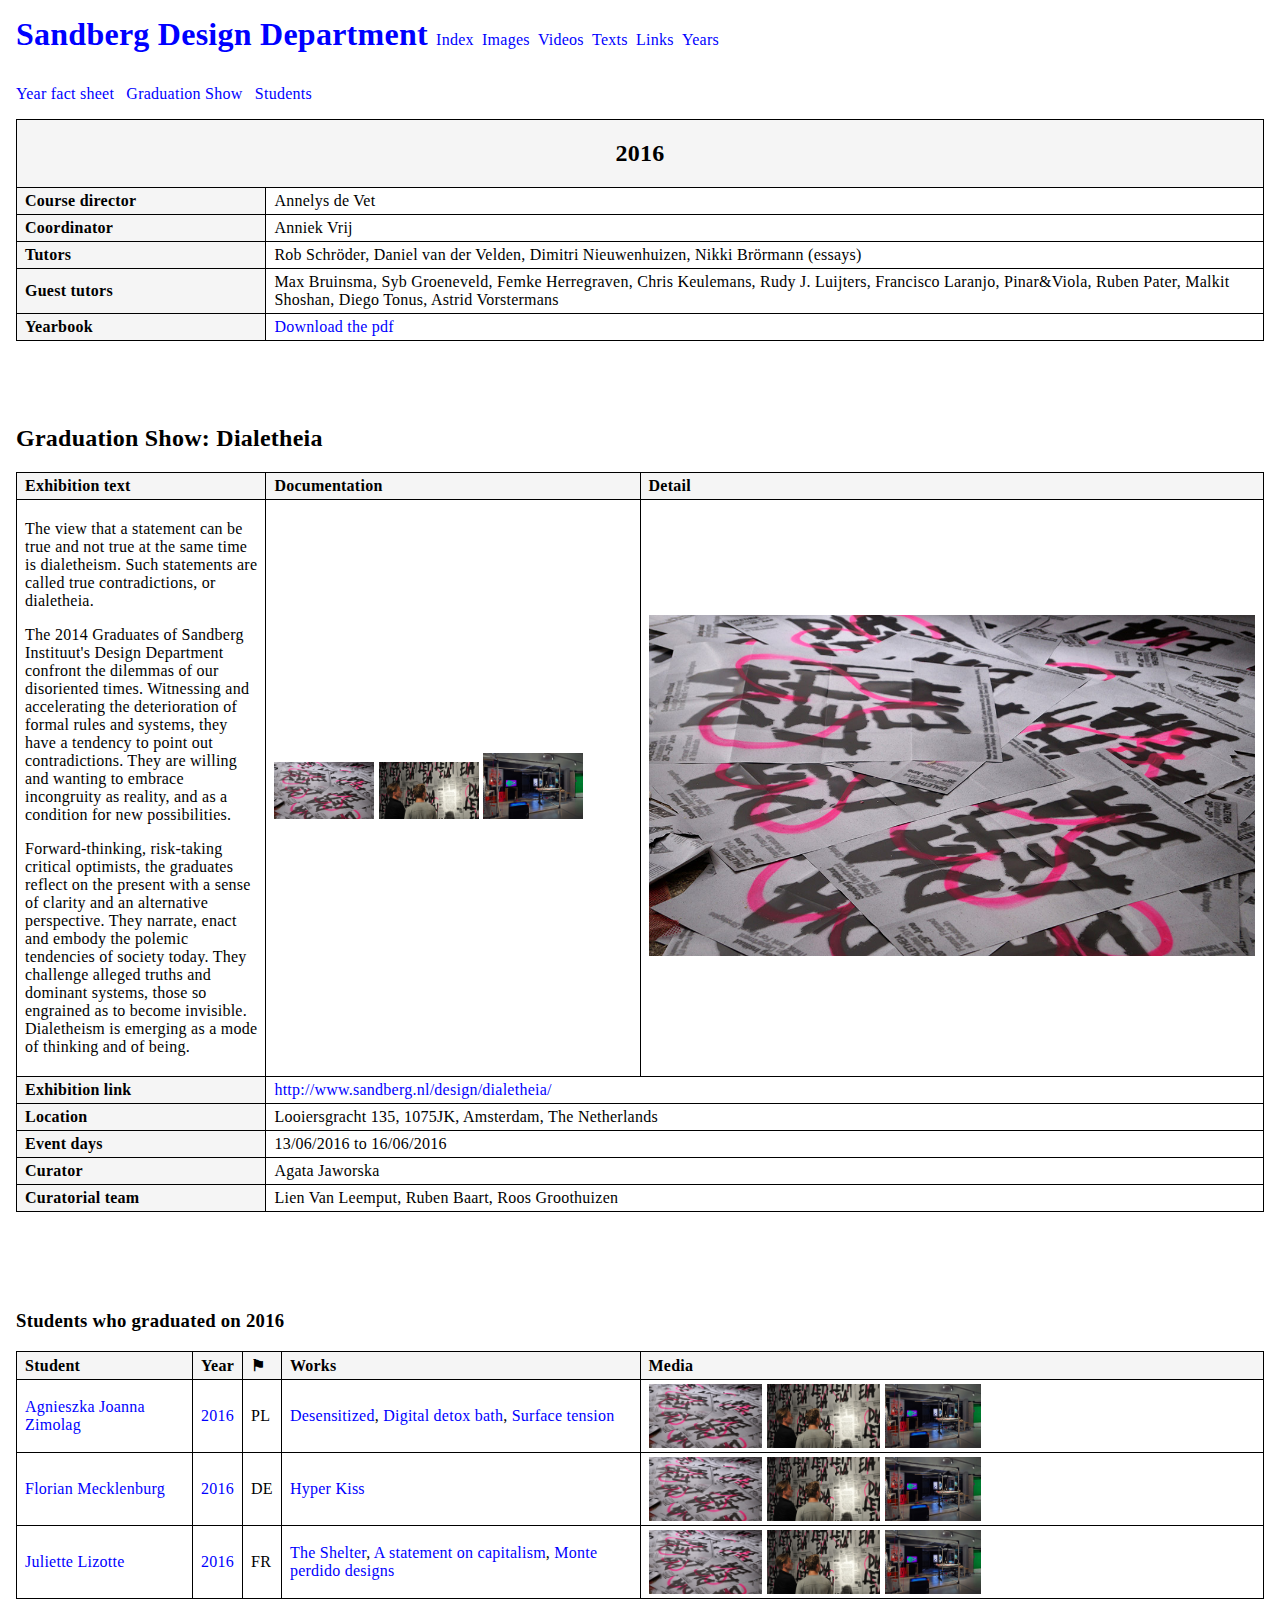
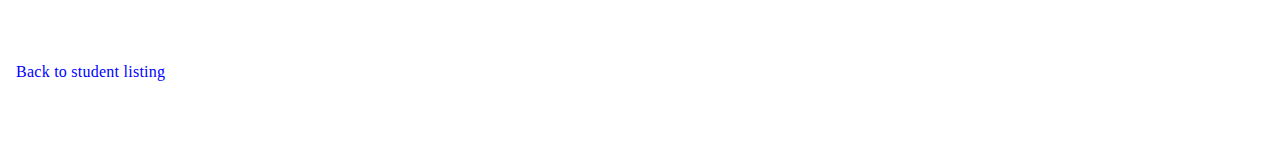
<file: year.html>
<!doctype html>
<html lang="en">
	<head>
		<meta charset="utf-8">

        <title>Sandberg Design Department</title>
		<meta name="description" content="">
		<meta name="viewport" content="width=device-width">

        <link href="styles.css" rel="stylesheet">
	</head>
    <body>
        <header class="site-header">
            <h1 class="site-header__title">
                <a href="./">Sandberg Design Department</a>
            </h1>

            <nav class="site-nav">
                <ul class="nav-items">
                    <li class="nav-item">
                        <a class="nav-item__link" href="./">Index</a>
                    </li>
                    <li class="nav-item">
                        <a class="nav-item__link" href="./images.html">Images</a>
                    </li>
                    <li class="nav-item">
                        <a class="nav-item__link" href="./videos.html">Videos</a>
                    </li>
                    <li class="nav-item">
                        <a class="nav-item__link" href="./texts.html">Texts</a>
                    </li>
                    <li class="nav-item">
                        <a class="nav-item__link" href="./links.html">Links</a>
                    </li>
                    <li class="nav-item">
                        <a class="nav-item__link" href="./years.html">Years</a>
                    </li>
                </ul>
            </nav>
        </header>


        <main class="site-content">


<nav class="secondary-nav">
    <ul class="secondary-nav__items">
        <li class="secondary-nav__item">
            <a href="#">Year fact sheet</a>
        </li>
        <li class="secondary-nav__item">
            <a href="#graduation">Graduation Show</a>
        </li>
        <li class="secondary-nav__item">
            <a href="#students">Students</a>
        </li>
    </ul>
</nav>

<table id="year" class="year">
    <caption class="graduation__title">
        <h2>2016</h2>
    </caption>

    <tbody>
        <tr>
            <td>Course director</td>
            <td>Annelys de Vet</td>
        </tr>
        <tr>
            <td>Coordinator</td>
            <td>Anniek Vrij</td>
        </tr>
        <tr>
            <td>Tutors</td>
            <td>Rob Schröder, Daniel van der Velden, Dimitri Nieuwenhuizen, Nikki Brörmann (essays)</td>
        </tr>
        <tr>
            <td>Guest tutors</td>
            <td>Max Bruinsma, Syb Groeneveld, Femke Herregraven, Chris Keulemans, Rudy J. Luijters, Francisco Laranjo, Pinar&amp;Viola, Ruben Pater, Malkit Shoshan, Diego Tonus, Astrid Vorstermans</td>
        </tr>
        <tr>
            <td>Yearbook</td>
            <td><a href="#">Download the pdf</a></td>
        </tr>
    </tbody>
</table>

<table class="graduation" id="graduation">
    <caption class="graduation__title">
        <h2>Graduation Show: Dialetheia</h2>
    </caption>

    <colgroup>
        <col class="graduation__text">
        <col class="graduation__documentation">
        <col class="graduation__image">
    </colgroup>

    <thead>
        <tr>
            <th>Exhibition text</th>
            <th>Documentation</th>
            <th>Detail</th>
        </tr>
    </thead>

    <tbody>
        <tr>
            <td>
                <p>The view that a statement can be true and not true at the same time is dialetheism. Such statements are called true contradictions, or dialetheia.</p><p>The 2014 Graduates of Sandberg Instituut's Design Department confront the dilemmas of our disoriented times. Witnessing and accelerating the deterioration of formal rules and systems, they have a tendency to point out contradictions. They are willing and wanting to embrace incongruity as reality, and as a condition for new possibilities.</p><p>Forward-thinking, risk-taking critical optimists, the graduates reflect on the present with a sense of clarity and an alternative perspective. They narrate, enact and embody the polemic tendencies of society today. They challenge alleged truths and dominant systems, those so engrained as to become invisible. Dialetheism is emerging as a mode of thinking and of being.</p>
            </td>

            <td>
                <ul class="documentation__list">
                
                    <li class="documentation__item">
                        <img src="imgs/1.jpg" alt="">
                    </li>
                
                    <li class="documentation__item">
                        <img src="imgs/2.jpg" alt="">
                    </li>
                
                    <li class="documentation__item">
                        <img src="imgs/3.jpg" alt="">
                    </li>
                
                </ul>
            </td>

            <td>
                <img src="imgs/1.jpg" alt="">
            </td>
        </tr>
    </tbody>

    <tfoot>
        
        <tr>
            <td>Exhibition link</td>
            <td colspan="2">
                <a href='http://www.sandberg.nl/design/dialetheia/'>http://www.sandberg.nl/design/dialetheia/</a>
            </td>
        </tr>
        
        <tr>
            <td>Location</td>
            <td colspan="2">
                Looiersgracht 135, 1075JK, Amsterdam, The Netherlands
            </td>
        </tr>
        
        <tr>
            <td>Event days</td>
            <td colspan="2">
                13/06/2016 to 16/06/2016
            </td>
        </tr>
        
        <tr>
            <td>Curator</td>
            <td colspan="2">
                Agata Jaworska
            </td>
        </tr>
        
        <tr>
            <td>Curatorial team</td>
            <td colspan="2">
                Lien Van Leemput, Ruben Baart, Roos Groothuizen
            </td>
        </tr>
        
    </tfoot>
</table>





<table id="students" class="students">
    
    <caption class="students__title">
        <h3>Students who graduated on 2016</h3>
    </caption>
    

    <thead>
        <tr class="students__header">
            <th data-key="name">Student</th>
            <th data-key="year">Year</th>
            <th data-key="country">⚑</th>
            <th data-key="work">Works</th>
            <th data-key="media">Media</th>
        </tr>
    </thead>

    <tbody>
        
            <tr class="student"
                data-name="Agnieszka Joanna Zimolag" 
                data-country="PL"
                data-work="3"
                data-tags="4"
                data-media="3"
                data-year="2016">
                <td><a href="student.html">Agnieszka Joanna Zimolag</a></td>
                <td>
                    <a href="year.html">
                        2016
                    </a>
                </td>
                <td>PL</td>
                <td>
                    
                        <a href="project.html">Desensitized</a>,
                    
                        <a href="project.html">Digital detox bath</a>,
                    
                        <a href="project.html">Surface tension</a>
                    
                </td>
                <td>
                    
                        <a href="project.html"><img src="imgs/1.jpg" alt=""></a>
                    
                        <a href="project.html"><img src="imgs/2.jpg" alt=""></a>
                    
                        <a href="project.html"><img src="imgs/3.jpg" alt=""></a>
                    
                </td>
            </tr>
        
            <tr class="student"
                data-name="Florian Mecklenburg" 
                data-country="DE"
                data-work="1"
                data-tags="3"
                data-media="3"
                data-year="2016">
                <td><a href="student.html">Florian Mecklenburg</a></td>
                <td>
                    <a href="year.html">
                        2016
                    </a>
                </td>
                <td>DE</td>
                <td>
                    
                        <a href="project.html">Hyper Kiss</a>
                    
                </td>
                <td>
                    
                        <a href="project.html"><img src="imgs/1.jpg" alt=""></a>
                    
                        <a href="project.html"><img src="imgs/2.jpg" alt=""></a>
                    
                        <a href="project.html"><img src="imgs/3.jpg" alt=""></a>
                    
                </td>
            </tr>
        
            <tr class="student"
                data-name="Juliette Lizotte" 
                data-country="FR"
                data-work="3"
                data-tags="4"
                data-media="3"
                data-year="2016">
                <td><a href="student.html">Juliette Lizotte</a></td>
                <td>
                    <a href="year.html">
                        2016
                    </a>
                </td>
                <td>FR</td>
                <td>
                    
                        <a href="project.html">The Shelter</a>,
                    
                        <a href="project.html">A statement on capitalism</a>,
                    
                        <a href="project.html">Monte perdido designs</a>
                    
                </td>
                <td>
                    
                        <a href="project.html"><img src="imgs/1.jpg" alt=""></a>
                    
                        <a href="project.html"><img src="imgs/2.jpg" alt=""></a>
                    
                        <a href="project.html"><img src="imgs/3.jpg" alt=""></a>
                    
                </td>
            </tr>
        
    </tbody>
</table>










        </main>
        <footer class="site-footer">
            
                
                    <a class="footer-link" href="./">
                        Back to student listing
                    </a>
                
            
        </footer>
        <script src="main.js"></script>
    </body>
</html>
</file>
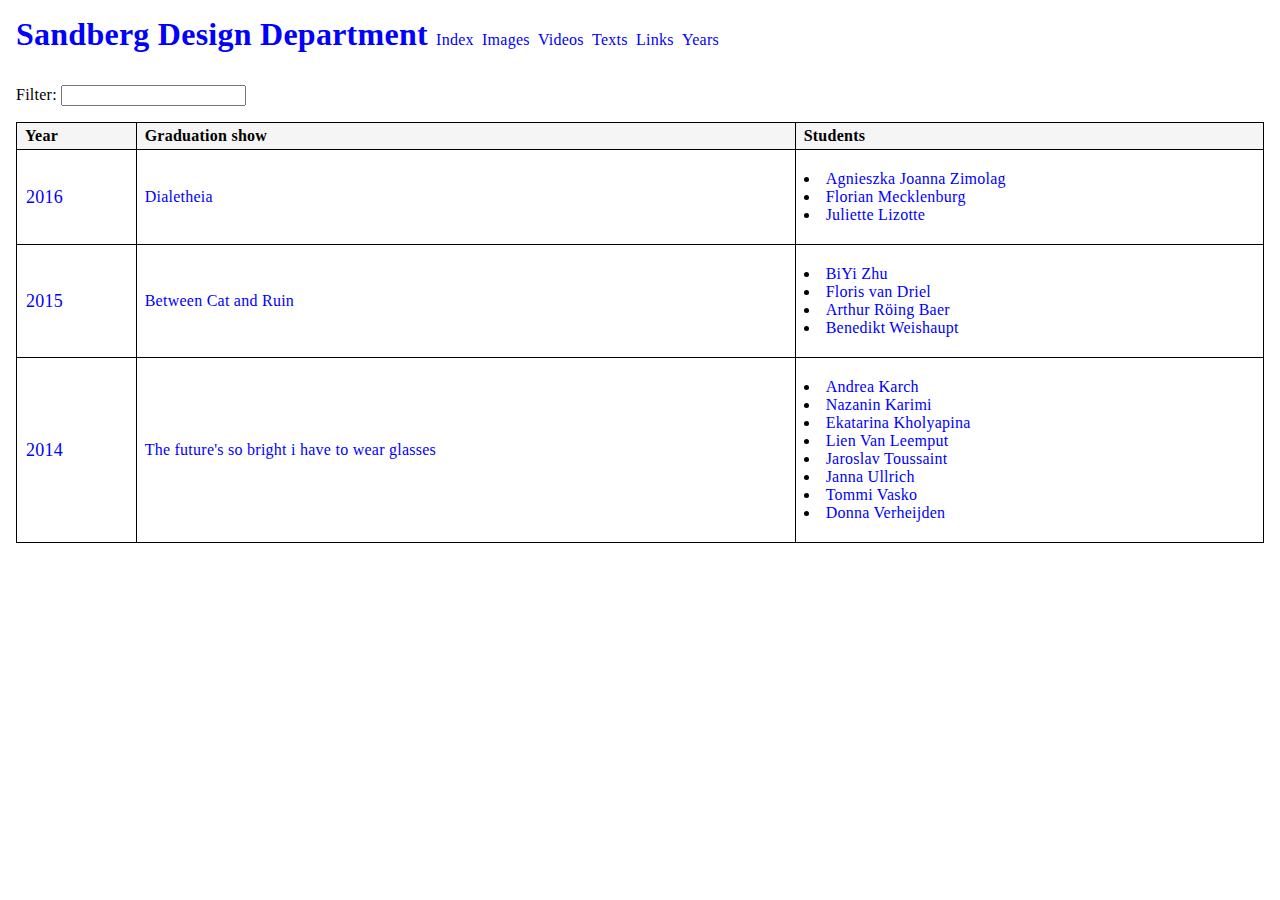
<file: years.html>
<!doctype html>
<html lang="en">
	<head>
		<meta charset="utf-8">

        <title>Sandberg Design Department</title>
		<meta name="description" content="">
		<meta name="viewport" content="width=device-width">

        <link href="styles.css" rel="stylesheet">
	</head>
    <body>
        <header class="site-header">
            <h1 class="site-header__title">
                <a href="./">Sandberg Design Department</a>
            </h1>

            <nav class="site-nav">
                <ul class="nav-items">
                    <li class="nav-item">
                        <a class="nav-item__link" href="./">Index</a>
                    </li>
                    <li class="nav-item">
                        <a class="nav-item__link" href="./images.html">Images</a>
                    </li>
                    <li class="nav-item">
                        <a class="nav-item__link" href="./videos.html">Videos</a>
                    </li>
                    <li class="nav-item">
                        <a class="nav-item__link" href="./texts.html">Texts</a>
                    </li>
                    <li class="nav-item">
                        <a class="nav-item__link" href="./links.html">Links</a>
                    </li>
                    <li class="nav-item">
                        <a class="nav-item__link" href="./years.html">Years</a>
                    </li>
                </ul>
            </nav>
        </header>


        <main class="site-content">











<form class="filter">
    <label>Filter:</label>
    <input class="filter-input" type="search" aria-controls="years">
</form>

<table class="years">
    <tr>
        <th>Year</th>
        <th>Graduation show</th>
        <th>Students</th>
    </tr>

    
        <tr>
            <td class="years__item">
                <a href="year.html">2016</a>
            </td>
            <td>
                <a href="year.html#graduation">Dialetheia</a>
            </td>
            <td>
                <ul class="years__students">
                    
                        <li class="years__student">
                            <a href="student.html">Agnieszka Joanna Zimolag</a>
                        </li>
                    
                        <li class="years__student">
                            <a href="student.html">Florian Mecklenburg</a>
                        </li>
                    
                        <li class="years__student">
                            <a href="student.html">Juliette Lizotte</a>
                        </li>
                    
                </ul>
            </td>
        </tr>
    
        <tr>
            <td class="years__item">
                <a href="year.html">2015</a>
            </td>
            <td>
                <a href="year.html#graduation">Between Cat and Ruin</a>
            </td>
            <td>
                <ul class="years__students">
                    
                        <li class="years__student">
                            <a href="student.html">BiYi Zhu</a>
                        </li>
                    
                        <li class="years__student">
                            <a href="student.html">Floris van Driel</a>
                        </li>
                    
                        <li class="years__student">
                            <a href="student.html">Arthur Röing Baer</a>
                        </li>
                    
                        <li class="years__student">
                            <a href="student.html">Benedikt Weishaupt</a>
                        </li>
                    
                </ul>
            </td>
        </tr>
    
        <tr>
            <td class="years__item">
                <a href="year.html">2014</a>
            </td>
            <td>
                <a href="year.html#graduation">The future's so bright i have to wear glasses</a>
            </td>
            <td>
                <ul class="years__students">
                    
                        <li class="years__student">
                            <a href="student.html">Andrea Karch</a>
                        </li>
                    
                        <li class="years__student">
                            <a href="student.html">Nazanin Karimi</a>
                        </li>
                    
                        <li class="years__student">
                            <a href="student.html">Ekatarina Kholyapina</a>
                        </li>
                    
                        <li class="years__student">
                            <a href="student.html">Lien Van Leemput</a>
                        </li>
                    
                        <li class="years__student">
                            <a href="student.html">Jaroslav Toussaint</a>
                        </li>
                    
                        <li class="years__student">
                            <a href="student.html">Janna Ullrich</a>
                        </li>
                    
                        <li class="years__student">
                            <a href="student.html">Tommi Vasko</a>
                        </li>
                    
                        <li class="years__student">
                            <a href="student.html">Donna Verheijden</a>
                        </li>
                    
                </ul>
            </td>
        </tr>
    
</table>

        </main>
        <footer class="site-footer">
            
        </footer>
        <script src="main.js"></script>
    </body>
</html>
</file>
<file: styles.css>
body {
    letter-spacing: 0.25px;
    margin: 1em;
}

a {
    color: blue;
    text-decoration: none;
}

a:hover {
    text-decoration: underline;
}

a:visited:hover {
    /*color: indigo;*/
}

.site-footer {
    margin: 4em 0;
}

.footer-link {
    display: block;
    margin-bottom: 0.5em;
}

.footnote-link {
    text-decoration: underline;
    font-size: x-small;
    vertical-align: super;
}

.footnote-link:before {
    content: '[';
}

.footnote-link:after {
    content: ']';
}

table {
    border-collapse: collapse;
    width: 100%;
}

table td,
table th {
    border: 1px solid black;
    padding: 0.25em 0.5em;
    text-align: left;
}

table th {
    background: whitesmoke;
    /*font-weight: normal;*/
}


table th:after {
    font-size: x-small;
    float: right;
    position: relative;
}

table th[aria-selected=true] {
    background: yellow;
}

table th[aria-sort=ascending]:after {
    content: '\25BC';
    top: 5px;
}

table th[aria-sort=descending]:after {
    content: '\25B2';
    top: 2px;
}

.site-header {
    margin-bottom: 2em;
}

.site-header h1 {
    display: inline;
}

/* nav */
.site-nav {
    display: inline;
    margin-bottom: 1em;
    white-space: nowrap;
}

.nav-items {
    padding: 0;
    margin-bottom: 2em;
    display: inline;
}

.nav-item {
    display: inline;
    padding-right: 0.25em;
}


.yearbook__link {
    position: fixed;
    top: 36px;
    right: 1em;
    display: none;
}

.secondary-nav {
}

.secondary-nav__items {
    padding: 0;
    list-style: none;
    margin: 0 0 1em 0;
}

.secondary-nav__item {
    display: inline;
    margin-right: 0.5em;
}


/* students */
.students {
    width: 100%;
    border-collapse: collapse;
    text-align: left;
}

.students th {
    cursor: pointer;
}

.students th:last-child {
    display: none;
}

.students th:hover {
    background: yellow;
}

.student td:last-child {
    line-height: 0;
}

.student td img {
    height: 5vw;
    line-height: 0;
}

.student td:last-child {
    display: none;
}

@media (min-width: 768px) {
    .students th:last-child {
        display: table-cell;
    }
    .student td:last-child {
        display: table-cell;
        width: 50%;
    }
}

/* Graduation */

.year + .graduation {
    margin-top: 4em;
}

.year tbody td:first-child {
    width: 20%;
    background: whitesmoke;
    font-weight: bold;
}

.year + .graduation .graduation__title {
    border: 0;
    background: transparent;
    text-align: left;
}

.graduation__title {
    border: 1px solid black;
    border-bottom: 0;
    background: whitesmoke;
}

.graduation td:last-child img {
    width: 100%;
}

.graduation__image {
    width: 50%;
}

.graduation__documentation {
    width: 30%;
    vertical-align: top;
}


.documentation__list {
    list-style: none;
    padding: 0;
}

.documentation__item {
    display: inline-block;
}

.documentation__item img {
    width: 100px;
    cursor: pointer;
}

.graduation tfoot td:first-child {
    background: whitesmoke;
    font-weight: bold;
}

.graduation + .students {
    margin-top: 5em;
}

.graduation + .students caption {
    text-align: left;
}

.graduation [aria-selected=true] {
    border: 3px solid yellow;
}

/* student profile */
.single-student__title {
    text-align: left;
    border: 1px solid black;
    border-bottom: 0;
    background: whitesmoke;
    padding: 0 0.5em;
}

.hacky-th {
    padding: 0;
    border-top: 0;
}

.single-student__avatar {
    width: 20%;
}

.single-student__avatar img {
    width: 100%;
}

.single-student__key {
    background: whitesmoke;
}

.single-student td:first-child {
    font-weight: bold;
}

/* work listing */
.single-project + .projects,
.single-student + .projects {
    margin-top: 4em;
}

.projects__title {
    text-align: left;
}

.projects td,
.projects th {
    text-align: left;
}

.project__title {
    width: 15%;
}

.project__media {
    width: 50%;
}

.projects img {
    display: inline-block;
    width: 150px;
    max-height: 300px;
}

.project:hover td {
    /*background: yellow;*/
}

/* single project */
.single-project__title {
    border: 1px solid black;
    border-bottom: 0;
    background: whitesmoke;
    padding: 0 0.5em;
}

.single-project td {
    vertical-align: top;
}

.single-project tfoot td:first-child {
    background: whitesmoke;
    font-weight: bold;
}

/* images */
.image-listing {
}

.image-listing__item {
    margin-bottom: 1em;
}

.image-listing__column {
    width: 75%;
    text-align: center;
}

.image-listing__image {
    width: 100%;
}

/* video */
.video-listing__column {
    width: 75%;
}

.video-listing__container {
    position: relative;
    box-sizing: border-box;
    width: 100%;
    height: 0;
    padding: 56.25% 1em 0 1em;
}

.video-listing__frame {
    max-width: 100%;
    position: absolute;
    top: 0;
    left: 0;
    width: 100%;
    height: 100%;
}

/* links  */
.links__title {
    border: 1px solid black;
    border-bottom: 0;
    background: whitesmoke;
}

.link-items {
    padding: 0;
    list-style-position: inside;
}

/* texts  */
.texts {
    padding: 0;
    list-style-position: inside;
}

.years {
}

.years__item {
}

.years__item {
    font-size: large;
}

.years__students {
    padding: 0;
    list-style-position: inside;
}

.filter {
    margin-bottom: 1em;
}

.is-hidden {
    display: none;
}

.links .is-hidden {
    display: table-cell;
    visibility: hidden;
}
</file>
